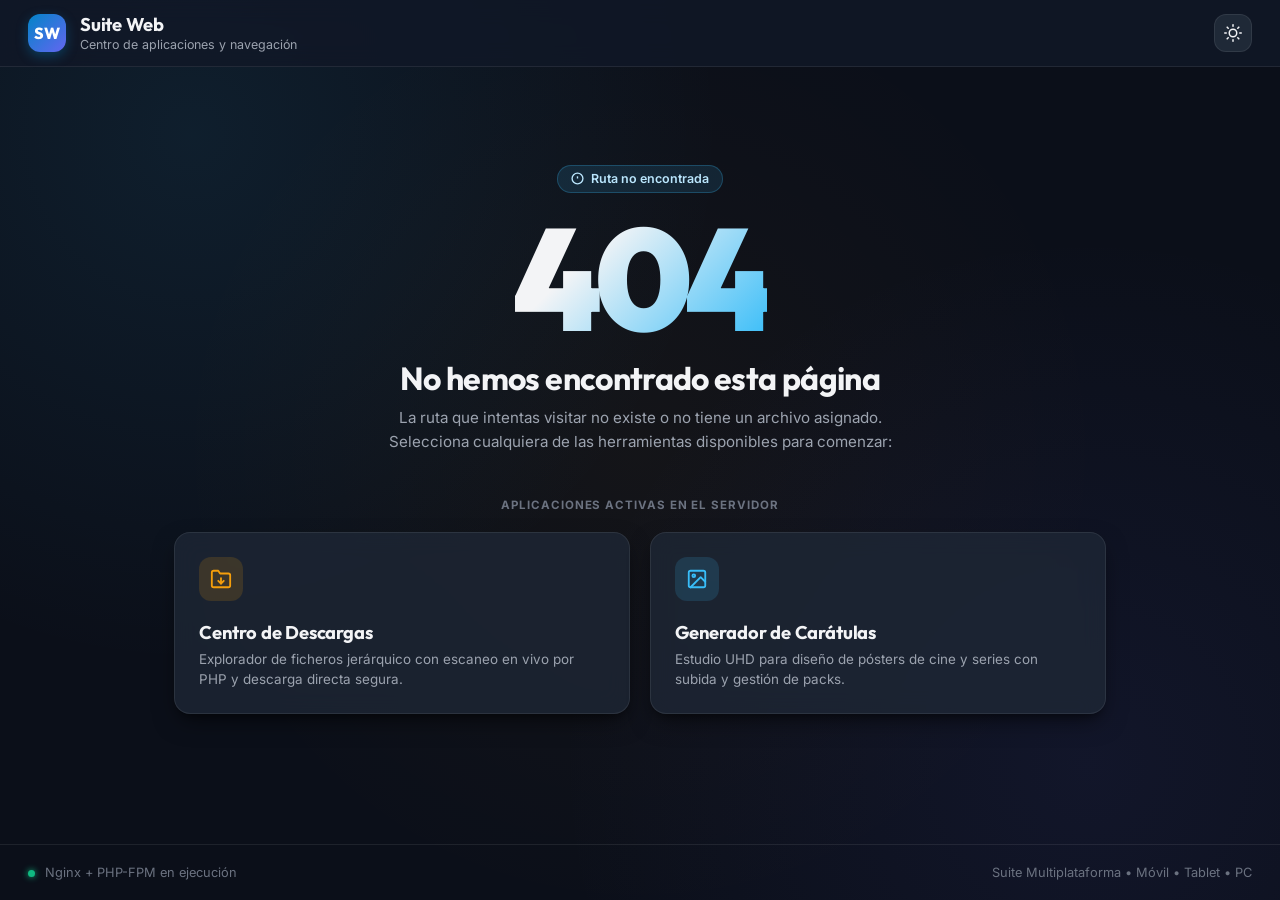
<file: suite-web/www/index.html>
<!DOCTYPE html>
<html lang="es" data-theme="dark">
<head>
  <meta charset="UTF-8">
  <meta name="viewport" content="width=device-width, initial-scale=1.0">
  <title>404 - Página no encontrada | Suite Web</title>
  <meta name="description" content="Página no encontrada. Accede al Centro de Descargas o Generador de Carátulas.">
  <link rel="preconnect" href="https://fonts.googleapis.com">
  <link rel="preconnect" href="https://fonts.gstatic.com" crossorigin>
  <link href="https://fonts.googleapis.com/css2?family=Inter:wght@400;500;600;700&family=Outfit:wght@500;600;700;800;900&display=swap" rel="stylesheet">
  <script>
    (function () {
      const t = localStorage.getItem('suite_theme') || 'dark';
      document.documentElement.setAttribute('data-theme', t);
    })();
  </script>
  <style>
    :root, [data-theme="dark"] {
      --bg-main: #0b0f19;
      --bg-surface: #111827;
      --bg-surface-elevated: #1f2937;
      --bg-surface-card: rgba(31, 41, 55, 0.75);
      --border-color: rgba(255, 255, 255, 0.08);
      --border-focus: #38bdf8;
      --primary: #38bdf8;
      --primary-hover: #0284c7;
      --primary-glow: rgba(56, 189, 248, 0.25);
      --text-main: #f3f4f6;
      --text-muted: #9ca3af;
      --text-dim: #6b7280;
      --radius-sm: 8px;
      --radius-md: 12px;
      --radius-lg: 16px;
      --radius-full: 9999px;
      --shadow-card: 0 10px 25px -5px rgba(0, 0, 0, 0.5), 0 8px 10px -6px rgba(0, 0, 0, 0.4);
      --transition: all 0.2s cubic-bezier(0.4, 0, 0.2, 1);
      --header-bg: rgba(17, 24, 39, 0.85);
      --badge-bg: rgba(56, 189, 248, 0.12);
      --badge-border: rgba(56, 189, 248, 0.25);
      --badge-text: #bae6fd;
      --ambient-gradient: 
        radial-gradient(circle at 15% 15%, rgba(56, 189, 248, 0.09) 0%, transparent 40%),
        radial-gradient(circle at 85% 85%, rgba(99, 102, 241, 0.08) 0%, transparent 40%),
        radial-gradient(circle at 50% 50%, rgba(245, 158, 11, 0.04) 0%, transparent 60%);
    }

    [data-theme="light"] {
      --bg-main: #fafaf9;
      --bg-surface: #ffffff;
      --bg-surface-elevated: #f5f5f4;
      --bg-surface-card: #ffffff;
      --border-color: rgba(0, 0, 0, 0.08);
      --border-focus: #0284c7;
      --primary: #0284c7;
      --primary-hover: #0369a1;
      --primary-glow: rgba(2, 132, 199, 0.2);
      --text-main: #0f172a;
      --text-muted: #475569;
      --text-dim: #94a3b8;
      --shadow-card: 0 10px 25px -5px rgba(0, 0, 0, 0.06), 0 8px 10px -6px rgba(0, 0, 0, 0.04);
      --header-bg: rgba(255, 255, 255, 0.85);
      --badge-bg: #e0f2fe;
      --badge-border: #bae6fd;
      --badge-text: #0369a1;
      --ambient-gradient: 
        radial-gradient(circle at 15% 15%, rgba(2, 132, 199, 0.05) 0%, transparent 40%),
        radial-gradient(circle at 85% 85%, rgba(99, 102, 241, 0.04) 0%, transparent 40%);
    }

    * { box-sizing: border-box; margin: 0; padding: 0; }

    body {
      background-color: var(--bg-main);
      background-image: var(--ambient-gradient);
      color: var(--text-main);
      font-family: 'Inter', -apple-system, BlinkMacSystemFont, 'Segoe UI', Roboto, sans-serif;
      min-height: 100vh;
      display: flex;
      flex-direction: column;
      transition: background-color 0.3s ease, color 0.3s ease;
    }

    /* Header Compartido idéntico a las apps */
    .app-header {
      background: var(--header-bg);
      backdrop-filter: blur(12px);
      -webkit-backdrop-filter: blur(12px);
      border-bottom: 1px solid var(--border-color);
      padding: 0.875rem 1.75rem;
      display: flex;
      align-items: center;
      justify-content: space-between;
      position: sticky;
      top: 0;
      z-index: 50;
    }

    .brand {
      display: flex;
      align-items: center;
      gap: 0.875rem;
    }

    .brand-icon {
      width: 38px;
      height: 38px;
      border-radius: var(--radius-md);
      background: linear-gradient(135deg, #0284c7, #6366f1);
      display: flex;
      align-items: center;
      justify-content: center;
      color: #ffffff;
      font-family: 'Outfit', sans-serif;
      font-weight: 800;
      font-size: 1rem;
      box-shadow: 0 4px 12px rgba(2, 132, 199, 0.35);
    }

    .brand-info h1 {
      font-family: 'Outfit', sans-serif;
      font-size: 1.15rem;
      font-weight: 700;
      letter-spacing: -0.01em;
      line-height: 1.2;
    }

    .brand-info p {
      font-size: 0.78rem;
      color: var(--text-muted);
    }

    .header-badges {
      display: flex;
      align-items: center;
      gap: 0.75rem;
    }

    .btn-theme-toggle {
      background: var(--bg-surface-elevated);
      border: 1px solid var(--border-color);
      color: var(--text-main);
      width: 38px;
      height: 38px;
      border-radius: var(--radius-md);
      display: flex;
      align-items: center;
      justify-content: center;
      cursor: pointer;
      transition: var(--transition);
    }

    .btn-theme-toggle:hover {
      border-color: var(--primary);
      transform: translateY(-1px);
    }

    /* Contenedor Central */
    .error-container {
      flex: 1;
      display: flex;
      flex-direction: column;
      align-items: center;
      justify-content: center;
      padding: 3rem 1.5rem;
      max-width: 980px;
      margin: 0 auto;
      width: 100%;
      text-align: center;
    }

    .badge-chip {
      display: inline-flex;
      align-items: center;
      gap: 0.4rem;
      background: var(--badge-bg);
      border: 1px solid var(--badge-border);
      color: var(--badge-text);
      font-size: 0.78rem;
      font-weight: 600;
      padding: 0.35rem 0.85rem;
      border-radius: var(--radius-full);
      margin-bottom: 1.25rem;
    }

    .error-number {
      font-family: 'Outfit', sans-serif;
      font-size: clamp(5.5rem, 14vw, 9rem);
      font-weight: 900;
      line-height: 0.9;
      letter-spacing: -0.05em;
      margin-bottom: 1rem;
      background: linear-gradient(135deg, var(--text-main) 30%, var(--primary) 100%);
      -webkit-background-clip: text;
      -webkit-text-fill-color: transparent;
      user-select: none;
    }

    .error-title {
      font-family: 'Outfit', sans-serif;
      font-size: clamp(1.4rem, 3.5vw, 2rem);
      font-weight: 700;
      margin-bottom: 0.5rem;
      letter-spacing: -0.02em;
    }

    .error-subtitle {
      font-size: 0.95rem;
      color: var(--text-muted);
      max-width: 540px;
      margin: 0 auto 2.75rem auto;
      line-height: 1.55;
    }

    /* Grilla de Aplicaciones idéntica al ecosistema */
    .apps-section-title {
      font-size: 0.72rem;
      font-weight: 700;
      text-transform: uppercase;
      letter-spacing: 0.08em;
      color: var(--text-dim);
      margin-bottom: 1.25rem;
    }

    .apps-grid {
      display: grid;
      grid-template-columns: repeat(auto-fit, minmax(280px, 1fr));
      gap: 1.25rem;
      width: 100%;
      margin-bottom: 2rem;
    }

    .app-card {
      background: var(--bg-surface-card);
      backdrop-filter: blur(12px);
      -webkit-backdrop-filter: blur(12px);
      border: 1px solid var(--border-color);
      border-radius: var(--radius-lg);
      padding: 1.5rem;
      text-decoration: none;
      color: inherit;
      display: flex;
      flex-direction: column;
      align-items: flex-start;
      box-shadow: var(--shadow-card);
      transition: var(--transition);
      position: relative;
      overflow: hidden;
      text-align: left;
    }

    .app-card::before {
      content: '';
      position: absolute;
      top: 0; left: 0; right: 0; height: 3px;
      background: transparent;
      transition: background 0.2s ease;
    }

    .app-card:hover {
      transform: translateY(-4px);
      border-color: var(--accent);
      background: var(--bg-surface-elevated);
      box-shadow: 0 14px 28px -6px rgba(0, 0, 0, 0.4);
    }

    .app-card:hover::before {
      background: var(--accent);
    }

    .app-card-icon {
      width: 44px;
      height: 44px;
      border-radius: var(--radius-md);
      display: flex;
      align-items: center;
      justify-content: center;
      background: var(--icon-bg);
      color: var(--accent);
      margin-bottom: 1.25rem;
    }

    .app-card-header {
      display: flex;
      align-items: center;
      justify-content: space-between;
      width: 100%;
      margin-bottom: 0.35rem;
    }

    .app-card-title {
      font-family: 'Outfit', sans-serif;
      font-size: 1.15rem;
      font-weight: 700;
      letter-spacing: -0.01em;
    }

    .app-card-arrow {
      color: var(--accent);
      opacity: 0;
      transform: translateX(-4px);
      transition: var(--transition);
    }

    .app-card:hover .app-card-arrow {
      opacity: 1;
      transform: translateX(0);
    }

    .app-card-desc {
      font-size: 0.84rem;
      color: var(--text-muted);
      line-height: 1.5;
    }

    /* Footer */
    .app-footer {
      padding: 1.25rem 1.75rem;
      border-top: 1px solid var(--border-color);
      display: flex;
      align-items: center;
      justify-content: space-between;
      font-size: 0.8rem;
      color: var(--text-dim);
    }

    .status-dot {
      display: inline-block;
      width: 7px;
      height: 7px;
      border-radius: 50%;
      background: #10b981;
      margin-right: 6px;
      box-shadow: 0 0 6px #10b981;
    }

    @media (max-width: 640px) {
      .app-header { padding: 0.75rem 1rem; }
      .error-container { padding: 2rem 1rem; }
      .app-footer { flex-direction: column; gap: 0.75rem; text-align: center; }
    }
  </style>
</head>
<body>
  <!-- Encabezado Estándar Compartido con las Apps -->
  <header class="app-header">
    <div class="brand">
      <div class="brand-icon">SW</div>
      <div class="brand-info">
        <h1>Suite Web</h1>
        <p>Centro de aplicaciones y navegación</p>
      </div>
    </div>
    <div class="header-badges">
      <button id="themeToggle" class="btn-theme-toggle" title="Cambiar tema (Claro / Oscuro)" aria-label="Cambiar tema" type="button">
        <svg class="icon-sun" width="18" height="18" viewBox="0 0 24 24" fill="none" stroke="currentColor" stroke-width="2" stroke-linecap="round" stroke-linejoin="round">
          <circle cx="12" cy="12" r="5"></circle>
          <line x1="12" y1="1" x2="12" y2="3"></line>
          <line x1="12" y1="21" x2="12" y2="23"></line>
          <line x1="4.22" y1="4.22" x2="5.64" y2="5.64"></line>
          <line x1="18.36" y1="18.36" x2="19.78" y2="19.78"></line>
          <line x1="1" y1="12" x2="3" y2="12"></line>
          <line x1="21" y1="12" x2="23" y2="12"></line>
          <line x1="4.22" y1="19.78" x2="5.64" y2="18.36"></line>
          <line x1="18.36" y1="5.64" x2="19.78" y2="4.22"></line>
        </svg>
        <svg class="icon-moon" width="18" height="18" viewBox="0 0 24 24" fill="none" stroke="currentColor" stroke-width="2" stroke-linecap="round" stroke-linejoin="round" style="display:none;">
          <path d="M21 12.79A9 9 0 1 1 11.21 3 7 7 0 0 0 21 12.79z"></path>
        </svg>
      </button>
    </div>
  </header>

  <!-- Contenedor Principal de Error 404 / Selector -->
  <main class="error-container">
    <div class="badge-chip" id="errChip">
      <svg width="13" height="13" viewBox="0 0 24 24" fill="none" stroke="currentColor" stroke-width="2.5"><circle cx="12" cy="12" r="10"></circle><line x1="12" y1="8" x2="12" y2="12"></line><line x1="12" y1="16" x2="12.01" y2="16"></line></svg>
      <span>Ruta no encontrada</span>
    </div>

    <div class="error-number" id="errNumber">404</div>
    <h2 class="error-title" id="errTitle">No hemos encontrado esta página</h2>
    <p class="error-subtitle" id="errSubtitle">La ruta que intentas visitar no existe o no tiene un archivo asignado. Selecciona cualquiera de las herramientas disponibles para comenzar:</p>

    <div class="apps-section-title">Aplicaciones activas en el servidor</div>

    <div class="apps-grid">
      <!-- Centro de Descargas -->
      <a href="/descargas/" class="app-card" style="--accent: #f59e0b; --icon-bg: rgba(245, 158, 11, 0.15);">
        <div class="app-card-icon">
          <svg width="22" height="22" viewBox="0 0 24 24" fill="none" stroke="currentColor" stroke-width="2" stroke-linecap="round" stroke-linejoin="round">
            <path d="M22 19a2 2 0 0 1-2 2H4a2 2 0 0 1-2-2V5a2 2 0 0 1 2-2h5l2 3h9a2 2 0 0 1 2 2z"></path>
            <polyline points="12 11 12 17 9 14"></polyline>
            <polyline points="15 14 12 17"></polyline>
          </svg>
        </div>
        <div class="app-card-header">
          <span class="app-card-title">Centro de Descargas</span>
          <svg class="app-card-arrow" width="16" height="16" viewBox="0 0 24 24" fill="none" stroke="currentColor" stroke-width="2.5"><path d="M5 12h14M12 5l7 7-7 7"/></svg>
        </div>
        <p class="app-card-desc">Explorador de ficheros jerárquico con escaneo en vivo por PHP y descarga directa segura.</p>
      </a>

      <!-- Generador de Carátulas -->
      <a href="/generarPoster/" class="app-card" style="--accent: #38bdf8; --icon-bg: rgba(56, 189, 248, 0.15);">
        <div class="app-card-icon">
          <svg width="22" height="22" viewBox="0 0 24 24" fill="none" stroke="currentColor" stroke-width="2" stroke-linecap="round" stroke-linejoin="round">
            <rect x="3" y="3" width="18" height="18" rx="2"></rect>
            <circle cx="8.5" cy="8.5" r="1.5"></circle>
            <polyline points="21 15 16 10 5 21"></polyline>
          </svg>
        </div>
        <div class="app-card-header">
          <span class="app-card-title">Generador de Carátulas</span>
          <svg class="app-card-arrow" width="16" height="16" viewBox="0 0 24 24" fill="none" stroke="currentColor" stroke-width="2.5"><path d="M5 12h14M12 5l7 7-7 7"/></svg>
        </div>
        <p class="app-card-desc">Estudio UHD para diseño de pósters de cine y series con subida y gestión de packs.</p>
      </a>
    </div>
  </main>

  <!-- Pie de página -->
  <footer class="app-footer">
    <div>
      <span class="status-dot"></span>
      <span>Nginx + PHP-FPM en ejecución</span>
    </div>
    <div>
      <span>Suite Multiplataforma &bull; Móvil &bull; Tablet &bull; PC</span>
    </div>
  </footer>

  <script>
    // Gestión del tema idéntica a las aplicaciones
    const themeToggleBtn = document.getElementById('themeToggle');
    const iconSun = themeToggleBtn.querySelector('.icon-sun');
    const iconMoon = themeToggleBtn.querySelector('.icon-moon');

    function updateThemeUI(theme) {
      if (theme === 'light') {
        iconSun.style.display = 'none';
        iconMoon.style.display = 'block';
      } else {
        iconSun.style.display = 'block';
        iconMoon.style.display = 'none';
      }
    }

    const currentTheme = document.documentElement.getAttribute('data-theme') || 'dark';
    updateThemeUI(currentTheme);

    themeToggleBtn.addEventListener('click', () => {
      const isDark = document.documentElement.getAttribute('data-theme') === 'dark';
      const newTheme = isDark ? 'light' : 'dark';
      document.documentElement.setAttribute('data-theme', newTheme);
      localStorage.setItem('suite_theme', newTheme);
      updateThemeUI(newTheme);
    });
  </script>
  <script>
    // Esta página es a la vez el portal (raíz) y la página de error 404 de nginx
    (function () {
      var p = location.pathname;
      if (p !== '/' && p !== '/index.html') return;
      document.title = 'Suite Web | Aplicaciones';
      ['errChip', 'errNumber'].forEach(function (id) {
        var el = document.getElementById(id);
        if (el) el.style.display = "none";
      });
      document.getElementById('errTitle').textContent = '¿Qué quieres hacer?';
      document.getElementById('errSubtitle').textContent = 'Herramientas web alojadas en este servidor.';
    })();
  </script>
</body>
</html>
</file>
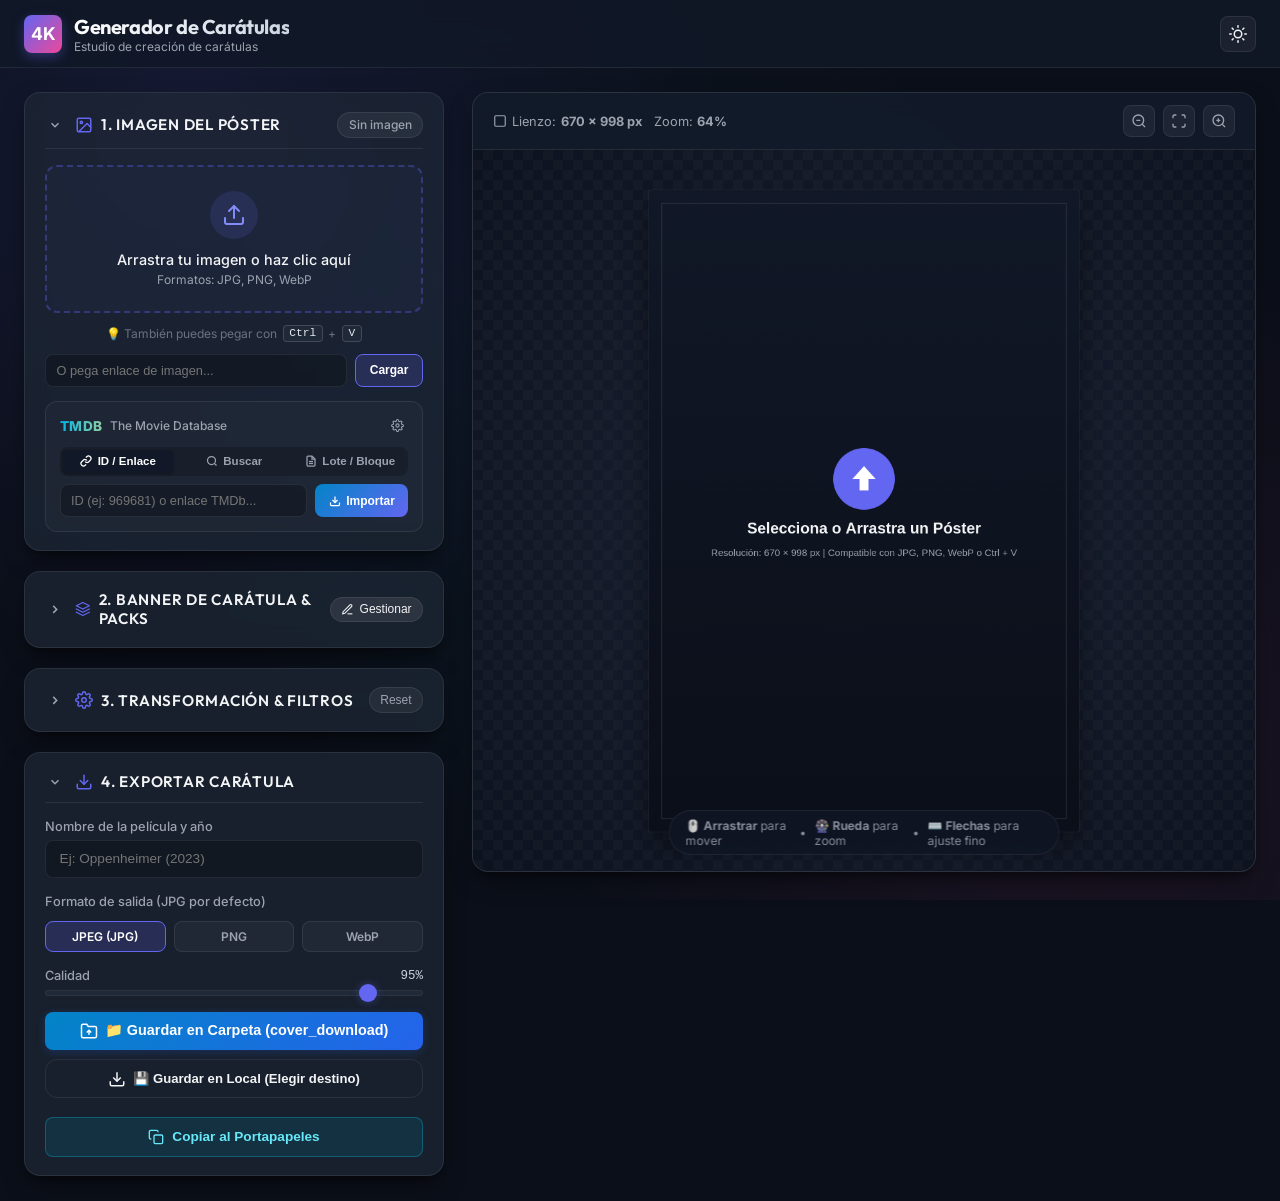
<file: suite-web/www/generarPoster/index.html>
<!doctype html>
<html lang="es">

<head>
    <meta charset="utf-8">
    <meta name="viewport" content="width=device-width, initial-scale=1, shrink-to-fit=no">
    <meta name="description" content="Generador profesional de carátulas y pósters para colecciones de cine y series.">
    <title>Generador de Carátulas</title>

    <link rel="stylesheet" href="estilo.css?v=5">
    <script>
        (function () {
            const t = localStorage.getItem('suite_theme') || 'dark';
            document.documentElement.setAttribute('data-theme', t);
        })();
    </script>
</head>

<body>
    <!-- Drag overlay para toda la ventana -->
    <div id="windowDragOverlay" class="window-drag-overlay">
        <div class="drag-modal">
            <svg width="64" height="64" viewBox="0 0 24 24" fill="none" stroke="currentColor" stroke-width="2"
                stroke-linecap="round" stroke-linejoin="round">
                <path d="M21 15v4a2 2 0 0 1-2 2H5a2 2 0 0 1-2-2v-4"></path>
                <polyline points="17 8 12 3 7 8"></polyline>
                <line x1="12" y1="3" x2="12" y2="15"></line>
            </svg>
            <h2>Suelta tu póster aquí</h2>
            <p>Se cargará instantáneamente en el lienzo</p>
        </div>
    </div>

    <!-- Encabezado Principal -->
    <header class="app-header">
        <div class="brand">
            <div class="brand-icon">4K</div>
            <div class="brand-info">
                <h1>Generador de Carátulas</h1>
                <p>Estudio de creación de carátulas</p>
            </div>
        </div>
        <div class="header-badges">
            <button id="themeToggle" class="btn-theme-toggle" title="Cambiar tema (Claro / Oscuro)"
                aria-label="Cambiar tema" type="button">
                <svg class="icon-sun" width="18" height="18" viewBox="0 0 24 24" fill="none" stroke="currentColor"
                    stroke-width="2" stroke-linecap="round" stroke-linejoin="round">
                    <circle cx="12" cy="12" r="5"></circle>
                    <line x1="12" y1="1" x2="12" y2="3"></line>
                    <line x1="12" y1="21" x2="12" y2="23"></line>
                    <line x1="4.22" y1="4.22" x2="5.64" y2="5.64"></line>
                    <line x1="18.36" y1="18.36" x2="19.78" y2="19.78"></line>
                    <line x1="1" y1="12" x2="3" y2="12"></line>
                    <line x1="21" y1="12" x2="23" y2="12"></line>
                    <line x1="4.22" y1="19.78" x2="5.64" y2="18.36"></line>
                    <line x1="18.36" y1="5.64" x2="19.78" y2="4.22"></line>
                </svg>
                <svg class="icon-moon" width="18" height="18" viewBox="0 0 24 24" fill="none" stroke="currentColor"
                    stroke-width="2" stroke-linecap="round" stroke-linejoin="round" style="display:none;">
                    <path d="M21 12.79A9 9 0 1 1 11.21 3 7 7 0 0 0 21 12.79z"></path>
                </svg>
            </button>
        </div>
    </header>

    <!-- Contenedor Principal de la Aplicación -->
    <main class="app-container">
        <!-- Barra Lateral de Controles -->
        <aside class="sidebar">
            <!-- Panel 1: Imagen de Fondo -->
            <section class="panel" id="panelBackground">
                <div class="panel-header" data-panel="panelBackground">
                    <div class="panel-header-left">
                        <button type="button" class="panel-toggle-btn" aria-label="Plegar o desplegar">
                            <svg width="14" height="14" viewBox="0 0 24 24" fill="none" stroke="currentColor"
                                stroke-width="2.5">
                                <polyline points="6 9 12 15 18 9"></polyline>
                            </svg>
                        </button>
                        <span class="panel-title">
                            <svg width="18" height="18" viewBox="0 0 24 24" fill="none" stroke="currentColor"
                                stroke-width="2" stroke-linecap="round" stroke-linejoin="round">
                                <rect x="3" y="3" width="18" height="18" rx="2"></rect>
                                <circle cx="8.5" cy="8.5" r="1.5"></circle>
                                <polyline points="21 15 16 10 5 21"></polyline>
                            </svg>
                            1. Imagen del Póster
                        </span>
                    </div>
                    <span id="imageStatusBadge" class="badge">Sin imagen</span>
                </div>
                <div class="panel-body">


                    <div class="dropzone" id="dropzone">
                        <input type="file" id="background-file" class="dropzone-input" accept="image/*">
                        <div class="dropzone-icon">
                            <svg width="24" height="24" viewBox="0 0 24 24" fill="none" stroke="currentColor"
                                stroke-width="2" stroke-linecap="round" stroke-linejoin="round">
                                <path d="M21 15v4a2 2 0 0 1-2 2H5a2 2 0 0 1-2-2v-4"></path>
                                <polyline points="17 8 12 3 7 8"></polyline>
                                <line x1="12" y1="3" x2="12" y2="15"></line>
                            </svg>
                        </div>
                        <div class="dropzone-text">Arrastra tu imagen o haz clic aquí</div>
                        <div class="dropzone-subtext">Formatos: JPG, PNG, WebP</div>
                    </div>

                    <div class="paste-hint">
                        <span>💡 También puedes pegar con</span>
                        <span class="kbd">Ctrl</span> + <span class="kbd">V</span>
                    </div>

                    <div class="url-input-row">
                        <input type="url" id="posterUrlInput" class="input-field"
                            placeholder="O pega enlace de imagen..."
                            style="font-size: 0.8rem; padding: 0.5rem 0.65rem;">
                        <button type="button" id="btnLoadUrl" class="btn-sm-action">Cargar</button>
                    </div>

                    <!-- Bloque The Movie Database (TMDb) -->
                    <div class="tmdb-card-container">
                        <div class="tmdb-card-header">
                            <div class="tmdb-badge-brand">
                                <span class="tmdb-logo-text">TMDB</span>
                                <span class="tmdb-brand-label">The Movie Database</span>
                            </div>
                            <button type="button" class="btn-icon-ghost" id="btnTmdbToggleConfig"
                                title="Configurar TMDb API Key (opcional)">
                                <svg width="13" height="13" viewBox="0 0 24 24" fill="none" stroke="currentColor"
                                    stroke-width="2">
                                    <circle cx="12" cy="12" r="3"></circle>
                                    <path
                                        d="M19.4 15a1.65 1.65 0 0 0 .33 1.82l.06.06a2 2 0 0 1 0 2.83 2 2 0 0 1-2.83 0l-.06-.06a1.65 1.65 0 0 0-1.82-.33 1.65 1.65 0 0 0-1 1.51V21a2 2 0 0 1-2 2 2 2 0 0 1-2-2v-.09A1.65 1.65 0 0 0 9 19.4a1.65 1.65 0 0 0-1.82.33l-.06.06a2 2 0 0 1-2.83 0 2 2 0 0 1 0-2.83l.06-.06a1.65 1.65 0 0 0 .33-1.82 1.65 1.65 0 0 0-1.51-1H3a2 2 0 0 1-2-2 2 2 0 0 1 2-2h.09A1.65 1.65 0 0 0 4.6 9a1.65 1.65 0 0 0-.33-1.82l-.06-.06a2 2 0 0 1 0-2.83 2 2 0 0 1 2.83 0l.06.06a1.65 1.65 0 0 0 1.82.33H9a1.65 1.65 0 0 0 1-1.51V3a2 2 0 0 1 2-2 2 2 0 0 1 2 2v.09a1.65 1.65 0 0 0 1 1.51 1.65 1.65 0 0 0 1.82-.33l.06-.06a2 2 0 0 1 2.83 0 2 2 0 0 1 0 2.83l-.06.06a1.65 1.65 0 0 0-.33 1.82V9a1.65 1.65 0 0 0 1.51 1H21a2 2 0 0 1 2 2 2 2 0 0 1-2 2h-.09a1.65 1.65 0 0 0-1.51 1z">
                                    </path>
                                </svg>
                            </button>
                        </div>

                        <!-- Configuración de TMDb (API Key, Margen y Mantenimiento de Caché) -->
                        <!-- Configuración de TMDb (API Key, Margen y Mantenimiento de Caché) -->
                        <div id="tmdbConfigSection" class="tmdb-config-section" style="display: none;">
                            <!-- 1. API Key v3 -->
                            <div class="tmdb-config-card">
                                <label class="control-label tmdb-config-label">
                                    <svg width="12" height="12" viewBox="0 0 24 24" fill="none" stroke="currentColor"
                                        stroke-width="2">
                                        <path
                                            d="M21 2l-2 2m-1.5 1.5L16 7l-1.5-1.5L13 7l-2-2 1.5-1.5L11 2 9 4l-7 7a5 5 0 0 0 7 7l7-7 2 2 1.5-1.5L21 11l-1.5-1.5L21 8l-2-2z">
                                        </path>
                                    </svg>
                                    API Key v3 de TMDb
                                </label>
                                <div class="url-input-row" style="margin-top: 0.35rem;">
                                    <input type="password" id="tmdbApiKeyInput" class="input-field"
                                        placeholder="Pega tu API Key..."
                                        style="font-size: 0.75rem; padding: 0.45rem 0.6rem; flex: 1;">
                                    <button type="button" id="btnSaveTmdbKey" class="btn-sm-action">Guardar</button>
                                </div>
                            </div>

                            <!-- 2. Filtro de Margen Configurable -->
                            <div class="tmdb-config-card">
                                <div class="tmdb-config-card-header">
                                    <label class="control-label tmdb-config-label" style="margin: 0;">
                                        🛡️ Filtro de Margen en Carátulas
                                    </label>
                                </div>

                                <!-- Slider 1: Tolerancia de Contraste -->
                                <div class="tmdb-slider-group" style="margin-top: 0.5rem;">
                                    <div class="tmdb-slider-header">
                                        <span class="tmdb-slider-title">Sensibilidad / Tolerancia:</span>
                                        <strong id="marginThresholdVal" class="tmdb-slider-badge">18</strong>
                                    </div>
                                    <input type="range" id="tmdbMarginThresholdInput" min="5" max="35" step="1"
                                        value="18" class="tmdb-range-slider"
                                        title="Umbral de tolerancia: menor = más estricto, mayor = más permisivo">
                                    <div class="tmdb-slider-hints">
                                        <span>Más estricto (5)</span>
                                        <span>Equilibrado (18)</span>
                                        <span>Más permisivo (35)</span>
                                    </div>
                                </div>

                                <!-- Slider 2: Franja de Detección -->
                                <div class="tmdb-slider-group" style="margin-top: 0.65rem;">
                                    <div class="tmdb-slider-header">
                                        <span class="tmdb-slider-title">Franja Analizada (Borde sup. e inf.):</span>
                                        <strong id="marginPercentVal" class="tmdb-slider-badge">14%</strong>
                                    </div>
                                    <input type="range" id="tmdbMarginPercentInput" min="8" max="25" step="1" value="14"
                                        class="tmdb-range-slider" title="Porcentaje de altura analizada arriba y abajo">
                                    <div class="tmdb-slider-hints">
                                        <span>Fina (8%)</span>
                                        <span>Recomendada (14%)</span>
                                        <span>Amplia (25%)</span>
                                    </div>
                                </div>

                                <!-- Botón Guardar Filtro debajo de los sliders -->
                                <button type="button" id="btnSaveMarginConfig"
                                    class="btn-sm-action tmdb-btn-save-sm"
                                    title="Guardar tolerancia y franja en config.json">
                                    💾 Guardar Filtro
                                </button>
                            </div>

                            <!-- 3. Control y Limpieza de Caché Local de TMDb -->
                            <div class="tmdb-config-card tmdb-cache-card">
                                <div class="tmdb-cache-info">
                                    <svg width="14" height="14" viewBox="0 0 24 24" fill="none" stroke="currentColor"
                                        stroke-width="2">
                                        <ellipse cx="12" cy="5" rx="9" ry="3"></ellipse>
                                        <path d="M21 12c0 1.66-4 3-9 3s-9-1.34-9-3"></path>
                                        <path d="M3 5v14c0 1.66 4 3 9 3s9-1.34 9-3V5"></path>
                                    </svg>
                                    <span>Caché en disco:</span>
                                    <strong id="tmdbCacheStats">0 archivos (0 B)</strong>
                                </div>
                                <button type="button" id="btnClearTmdbCache" class="btn-sm-action btn-clear-cache"
                                    title="Vaciar archivos temporales de TMDb en cache/">
                                    <svg width="12" height="12" viewBox="0 0 24 24" fill="none" stroke="currentColor"
                                        stroke-width="2">
                                        <polyline points="3 6 5 6 21 6"></polyline>
                                        <path
                                            d="M19 6v14a2 2 0 0 1-2 2H7a2 2 0 0 1-2-2V6m3 0V4a2 2 0 0 1 2-2h4a2 2 0 0 1 2 2v2">
                                        </path>
                                    </svg>
                                    <span>Limpiar Caché</span>
                                </button>
                            </div>
                        </div>

                        <!-- Pestañas de modo -->
                        <div class="tmdb-mode-tabs">
                            <button type="button" class="tmdb-mode-tab active" id="tabTmdbDirect">
                                <svg width="12" height="12" viewBox="0 0 24 24" fill="none" stroke="currentColor"
                                    stroke-width="2.5">
                                    <path d="M10 13a5 5 0 0 0 7.54.54l3-3a5 5 0 0 0-7.07-7.07l-1.72 1.71"></path>
                                    <path d="M14 11a5 5 0 0 0-7.54-.54l-3 3a5 5 0 0 0 7.07 7.07l1.71-1.71"></path>
                                </svg>
                                ID / Enlace
                            </button>
                            <button type="button" class="tmdb-mode-tab" id="tabTmdbSearch">
                                <svg width="12" height="12" viewBox="0 0 24 24" fill="none" stroke="currentColor"
                                    stroke-width="2.5">
                                    <circle cx="11" cy="11" r="8"></circle>
                                    <line x1="21" y1="21" x2="16.65" y2="16.65"></line>
                                </svg>
                                Buscar
                            </button>
                            <button type="button" class="tmdb-mode-tab" id="tabTmdbBatch" title="Importar varios IDs de TMDb en bloque">
                                <svg width="12" height="12" viewBox="0 0 24 24" fill="none" stroke="currentColor"
                                    stroke-width="2.5">
                                    <path d="M14 2H6a2 2 0 0 0-2 2v16a2 2 0 0 0 2 2h12a2 2 0 0 0 2-2V8z"></path>
                                    <polyline points="14 2 14 8 20 8"></polyline>
                                    <line x1="16" y1="13" x2="8" y2="13"></line>
                                    <line x1="16" y1="17" x2="8" y2="17"></line>
                                </svg>
                                Lote / Bloque
                            </button>
                        </div>

                        <!-- Vista 1: ID o Enlace directo -->
                        <div id="tmdbDirectView" class="tmdb-view">
                            <div class="url-input-row" style="margin-top: 0.35rem;">
                                <input type="text" id="tmdbInput" class="input-field"
                                    placeholder="ID (ej: 969681) o enlace TMDb..."
                                    style="font-size: 0.8rem; padding: 0.5rem 0.65rem; flex: 1;">
                                <button type="button" id="btnFetchTmdb" class="btn-sm-action tmdb-btn-glow"
                                    style="display: flex; align-items: center; gap: 0.35rem;">
                                    <svg width="12" height="12" viewBox="0 0 24 24" fill="none" stroke="currentColor"
                                        stroke-width="2.5">
                                        <path d="M21 15v4a2 2 0 0 1-2 2H5a2 2 0 0 1-2-2v-4"></path>
                                        <polyline points="7 10 12 15 17 10"></polyline>
                                        <line x1="12" y1="15" x2="12" y2="3"></line>
                                    </svg>
                                    <span>Importar</span>
                                </button>
                            </div>
                        </div>

                        <!-- Vista 2: Búsqueda por título -->
                        <div id="tmdbSearchView" class="tmdb-view" style="display: none;">
                            <div class="url-input-row" style="margin-top: 0.35rem;">
                                <input type="text" id="tmdbSearchInput" class="input-field"
                                    placeholder="Buscar película o serie..."
                                    style="font-size: 0.8rem; padding: 0.5rem 0.65rem; flex: 1;">
                                <button type="button" id="btnSearchTmdb"
                                    class="btn-sm-action tmdb-btn-glow">Buscar</button>
                            </div>
                            <div id="tmdbSearchResults" class="tmdb-search-dropdown" style="display: none;"></div>
                        </div>

                        <!-- Vista 3: Lote de IDs o Enlaces -->
                        <div id="tmdbBatchView" class="tmdb-view" style="display: none;">
                            <div style="margin-top: 0.35rem;">
                                <textarea id="tmdbBatchInput" class="input-field" rows="3"
                                    placeholder="Pega varios IDs o enlaces de TMDb (uno por línea o separados por comas):&#10;969681&#10;157336&#10;550"
                                    style="font-size: 0.76rem; font-family: monospace; width: 100%; min-height: 70px; resize: vertical; padding: 0.45rem; line-height: 1.35;"></textarea>
                                <div style="display: flex; gap: 0.4rem; margin-top: 0.4rem;">
                                    <button type="button" id="btnStartBatch" class="btn-sm-action tmdb-btn-glow" style="flex: 1; justify-content: center; padding: 0.42rem 0.6rem;">
                                        🚀 Iniciar Lote (<span id="batchCountBadge">0</span>)
                                    </button>
                                    <button type="button" id="btnClearBatchInput" class="btn-sm-action" style="padding: 0.42rem 0.55rem; background: rgba(255,255,255,0.06);">
                                        Limpiar
                                    </button>
                                </div>
                            </div>
                        </div>

                        <!-- Barra de control del lote activo -->
                        <div id="tmdbBatchNavigator" class="tmdb-batch-nav" style="display: none;">
                            <div class="batch-nav-top">
                                <div class="batch-badge">
                                    <span class="batch-dot"></span>
                                    Lote: <strong id="batchCurrentIndex">1</strong> / <strong id="batchTotalCount">0</strong>
                                </div>
                                <button type="button" id="btnCloseBatch" class="btn-icon-ghost" title="Salir del modo lote" style="padding: 0.15rem 0.45rem; font-size: 0.75rem; color: var(--text-muted);">✕ Salir</button>
                            </div>
                            <div class="batch-current-title" id="batchCurrentTitle">Cargando contenido...</div>
                            <div class="batch-nav-buttons">
                                <button type="button" id="btnBatchPrev" class="btn-sm-action" style="flex: 1; justify-content: center; font-size: 0.72rem; padding: 0.35rem 0.5rem;">
                                    ◀ Anterior
                                </button>
                                <button type="button" id="btnBatchNext" class="btn-sm-action" style="flex: 1; justify-content: center; font-size: 0.72rem; padding: 0.35rem 0.5rem;">
                                    Siguiente ▶
                                </button>
                            </div>
                            <div class="batch-queue-dropdown" id="batchQueueList"></div>
                        </div>

                        <!-- Botón para reabrir modal con todas las carátulas encontradas -->
                        <button type="button" id="btnReopenTmdbModal" class="btn-sm-action"
                            style="display: none; margin-top: 0.65rem; width: 100%; justify-content: center; background: rgba(1, 180, 228, 0.15); border-color: rgba(1, 180, 228, 0.4); color: #01b4e4; padding: 0.5rem;">
                            🖼️ Ver opciones de carátula (<span id="reopenTmdbCount">0</span>)
                        </button>
                    </div>
                </div>
            </section>


            <!-- Panel 2: Selección de Carátula -->
            <section class="panel collapsed" id="panelCovers">
                <div class="panel-header" data-panel="panelCovers">
                    <div class="panel-header-left">
                        <button type="button" class="panel-toggle-btn" aria-label="Plegar o desplegar">
                            <svg width="14" height="14" viewBox="0 0 24 24" fill="none" stroke="currentColor"
                                stroke-width="2.5">
                                <polyline points="6 9 12 15 18 9"></polyline>
                            </svg>
                        </button>
                        <span class="panel-title">
                            <svg width="18" height="18" viewBox="0 0 24 24" fill="none" stroke="currentColor"
                                stroke-width="2" stroke-linecap="round" stroke-linejoin="round">
                                <polygon points="12 2 2 7 12 12 22 7 12 2"></polygon>
                                <polyline points="2 17 12 22 22 17"></polyline>
                                <polyline points="2 12 12 17 22 12"></polyline>
                            </svg>
                            2. Banner de Carátula & Packs
                        </span>
                    </div>
                    <button type="button" id="btnOpenCoverManager" class="badge btn-badge-action"
                        title="Gestionar carátulas y packs">
                        <svg width="13" height="13" viewBox="0 0 24 24" fill="none" stroke="currentColor"
                            stroke-width="2">
                            <path d="M12 20h9"></path>
                            <path d="M16.5 3.5a2.121 2.121 0 0 1 3 3L7 19l-4 1 1-4L16.5 3.5z"></path>
                        </svg>
                        Gestionar
                    </button>
                </div>
                <div class="panel-body">

                    <!-- Subsección: Packs de Descarga -->
                    <div class="panel-subgroup-header">
                        <span class="subgroup-title">
                            <svg width="14" height="14" viewBox="0 0 24 24" fill="none" stroke="currentColor"
                                stroke-width="2">
                                <path
                                    d="M21 16V8a2 2 0 0 0-1-1.73l-7-4a2 2 0 0 0-2 0l-7 4A2 2 0 0 0 3 8v8a2 2 0 0 0 1 1.73l7 4a2 2 0 0 0 2 0l7-4A2 2 0 0 0 21 16z">
                                </path>
                                <polyline points="3.27 6.96 12 12.01 20.73 6.96"></polyline>
                                <line x1="12" y1="22.08" x2="12" y2="12"></line>
                            </svg>
                            Packs de Descarga (1 Clic)
                        </span>
                        <span class="subgroup-badge">Multiversión</span>
                    </div>
                    <div class="cover-grid packs-grid" id="packsGrid"></div>

                    <!-- Subsección: Banners Individuales -->
                    <div class="panel-subgroup-header" style="margin-top: 1.15rem;">
                        <span class="subgroup-title">
                            <svg width="14" height="14" viewBox="0 0 24 24" fill="none" stroke="currentColor"
                                stroke-width="2">
                                <rect x="3" y="3" width="18" height="18" rx="2" ry="2"></rect>
                                <line x1="3" y1="9" x2="21" y2="9"></line>
                                <line x1="9" y1="21" x2="9" y2="9"></line>
                            </svg>
                            Banners Individuales
                        </span>
                        <span class="subgroup-badge">1 a 1</span>
                    </div>
                    <div class="cover-grid" id="coverGrid">
                        <div class="cover-card active" data-cover="ninguno">
                            <div class="cover-card-title">Ninguno</div>
                            <div class="cover-card-tag">Póster limpio</div>
                        </div>
                    </div>
                </div>
            </section>


            <!-- Panel 3: Ajustes de Escala y Posición -->
            <section class="panel collapsed" id="panelFilters">
                <div class="panel-header" data-panel="panelFilters">
                    <div class="panel-header-left">
                        <button type="button" class="panel-toggle-btn" aria-label="Plegar o desplegar">
                            <svg width="14" height="14" viewBox="0 0 24 24" fill="none" stroke="currentColor"
                                stroke-width="2.5">
                                <polyline points="6 9 12 15 18 9"></polyline>
                            </svg>
                        </button>
                        <span class="panel-title">
                            <svg width="18" height="18" viewBox="0 0 24 24" fill="none" stroke="currentColor"
                                stroke-width="2" stroke-linecap="round" stroke-linejoin="round">
                                <circle cx="12" cy="12" r="3"></circle>
                                <path
                                    d="M19.4 15a1.65 1.65 0 0 0 .33 1.82l.06.06a2 2 0 0 1 0 2.83 2 2 0 0 1-2.83 0l-.06-.06a1.65 1.65 0 0 0-1.82-.33 1.65 1.65 0 0 0-1 1.51V21a2 2 0 0 1-2 2 2 2 0 0 1-2-2v-.09A1.65 1.65 0 0 0 9 19.4a1.65 1.65 0 0 0-1.82.33l-.06.06a2 2 0 0 1-2.83 0 2 2 0 0 1 0-2.83l.06-.06a1.65 1.65 0 0 0 .33-1.82 1.65 1.65 0 0 0-1.51-1H3a2 2 0 0 1-2-2 2 2 0 0 1 2-2h.09A1.65 1.65 0 0 0 4.6 9a1.65 1.65 0 0 0-.33-1.82l-.06-.06a2 2 0 0 1 0-2.83 2 2 0 0 1 2.83 0l.06.06a1.65 1.65 0 0 0 1.82.33H9a1.65 1.65 0 0 0 1-1.51V3a2 2 0 0 1 2-2 2 2 0 0 1 2 2v.09a1.65 1.65 0 0 0 1 1.51 1.65 1.65 0 0 0 1.82-.33l.06-.06a2 2 0 0 1 2.83 0 2 2 0 0 1 0 2.83l-.06.06a1.65 1.65 0 0 0-.33 1.82V9a1.65 1.65 0 0 0 1.51 1H21a2 2 0 0 1 2 2 2 2 0 0 1-2 2h-.09a1.65 1.65 0 0 0-1.51 1z">
                                </path>
                            </svg>
                            3. Transformación & Filtros
                        </span>
                    </div>
                    <button id="btnResetFilters" class="badge" style="cursor: pointer;"
                        title="Restablecer todos los ajustes">Reset</button>
                </div>
                <div class="panel-body">


                    <!-- Escala -->
                    <div class="control-group">
                        <div class="control-label-row">
                            <label for="back-scale">Escala del Póster</label>
                            <span id="scaleVal" class="control-value">100%</span>
                        </div>
                        <div class="slider-container">
                            <input type="range" min="0.3" max="3" step="0.01" value="1" id="back-scale">
                        </div>
                    </div>

                    <!-- Botones de Centrado rápido y Transformación -->
                    <div class="btn-grid">
                        <button type="button" class="btn-tool" id="btnCenterImage" title="Centrar imagen en el lienzo">
                            <svg viewBox="0 0 24 24" fill="none" stroke="currentColor" stroke-width="2">
                                <rect x="4" y="4" width="16" height="16" rx="2"></rect>
                                <line x1="12" y1="2" x2="12" y2="6"></line>
                                <line x1="12" y1="18" x2="12" y2="22"></line>
                                <line x1="2" y1="12" x2="6" y2="12"></line>
                                <line x1="18" y1="12" x2="22" y2="12"></line>
                            </svg>
                            Centrar
                        </button>
                        <button type="button" class="btn-tool" id="btnFitWidth"
                            title="Ajustar imagen al ancho del lienzo">
                            <svg viewBox="0 0 24 24" fill="none" stroke="currentColor" stroke-width="2">
                                <line x1="2" y1="12" x2="22" y2="12"></line>
                                <polyline points="6 8 2 12 6 16"></polyline>
                                <polyline points="18 8 22 12 18 16"></polyline>
                            </svg>
                            Ajustar Ancho
                        </button>
                        <button type="button" class="btn-tool" id="btnFitHeight"
                            title="Ajustar imagen al alto del lienzo">
                            <svg viewBox="0 0 24 24" fill="none" stroke="currentColor" stroke-width="2">
                                <line x1="12" y1="2" x2="12" y2="22"></line>
                                <polyline points="8 6 12 2 16 6"></polyline>
                                <polyline points="8 18 12 22 16 18"></polyline>
                            </svg>
                            Ajustar Alto
                        </button>
                        <button type="button" class="btn-tool" id="btnFlipH" title="Invertir horizontalmente (Espejo)">
                            <svg viewBox="0 0 24 24" fill="none" stroke="currentColor" stroke-width="2">
                                <polyline points="7 8 3 12 7 16"></polyline>
                                <polyline points="17 8 21 12 17 16"></polyline>
                                <line x1="12" y1="4" x2="12" y2="20"></line>
                            </svg>
                            Voltear H
                        </button>
                        <button type="button" class="btn-tool" id="btnFlipV" title="Invertir verticalmente">
                            <svg viewBox="0 0 24 24" fill="none" stroke="currentColor" stroke-width="2">
                                <polyline points="8 7 12 3 16 7"></polyline>
                                <polyline points="8 17 12 21 16 17"></polyline>
                                <line x1="4" y1="12" x2="20" y2="12"></line>
                            </svg>
                            Voltear V
                        </button>
                        <button type="button" class="btn-tool" id="btnRotate90" title="Girar 90 grados">
                            <svg viewBox="0 0 24 24" fill="none" stroke="currentColor" stroke-width="2">
                                <polyline points="23 4 23 10 17 10"></polyline>
                                <path d="M20.49 15a9 9 0 1 1-2.12-9.36L23 10"></path>
                            </svg>
                            Girar 90°
                        </button>
                    </div>

                    <!-- Fondo con Desenfoque Dinámico -->
                    <label class="toggle-row" for="toggleBlurBg">
                        <div class="toggle-label">
                            <span class="toggle-title">Fondo con Desenfoque</span>
                            <span class="toggle-desc">Rellena bandas con el póster desenfocado</span>
                        </div>
                        <div class="switch">
                            <input type="checkbox" id="toggleBlurBg">
                            <span class="slider-round"></span>
                        </div>
                    </label>

                    <!-- Filtros fotográficos -->
                    <div class="control-group" style="margin-top: 1.25rem;">
                        <div class="control-label-row">
                            <label for="filterBrightness">Brillo</label>
                            <span id="brightnessVal" class="control-value">100%</span>
                        </div>
                        <div class="slider-container">
                            <input type="range" min="50" max="150" step="1" value="100" id="filterBrightness">
                        </div>
                    </div>

                    <div class="control-group">
                        <div class="control-label-row">
                            <label for="filterContrast">Contraste</label>
                            <span id="contrastVal" class="control-value">100%</span>
                        </div>
                        <div class="slider-container">
                            <input type="range" min="50" max="150" step="1" value="100" id="filterContrast">
                        </div>
                    </div>

                    <div class="control-group">
                        <div class="control-label-row">
                            <label for="filterSaturation">Saturación</label>
                            <span id="saturationVal" class="control-value">100%</span>
                        </div>
                        <div class="slider-container">
                            <input type="range" min="0" max="200" step="1" value="100" id="filterSaturation">
                        </div>
                    </div>

                    <!-- Botón Comparador con Original -->
                    <button type="button" class="btn-preview-original" id="btnHoldPreview"
                        title="Mantén presionado para ver la imagen original">
                        <svg width="18" height="18" viewBox="0 0 24 24" fill="none" stroke="currentColor"
                            stroke-width="2">
                            <path d="M1 12s4-8 11-8 11 8 11 8-4 8-11 8-11-8-11-8z"></path>
                            <circle cx="12" cy="12" r="3"></circle>
                        </svg>
                        Mantener para ver original
                    </button>
                </div>
            </section>


            <!-- Panel 4: Exportación (Siempre Visible) -->
            <section class="panel" id="panelExport">
                <div class="panel-header" data-panel="panelExport">
                    <div class="panel-header-left">
                        <button type="button" class="panel-toggle-btn" aria-label="Plegar o desplegar">
                            <svg width="14" height="14" viewBox="0 0 24 24" fill="none" stroke="currentColor"
                                stroke-width="2.5">
                                <polyline points="6 9 12 15 18 9"></polyline>
                            </svg>
                        </button>
                        <span class="panel-title">
                            <svg width="18" height="18" viewBox="0 0 24 24" fill="none" stroke="currentColor"
                                stroke-width="2" stroke-linecap="round" stroke-linejoin="round">
                                <path d="M21 15v4a2 2 0 0 1-2 2H5a2 2 0 0 1-2-2v-4"></path>
                                <polyline points="7 10 12 15 17 10"></polyline>
                                <line x1="12" y1="15" x2="12" y2="3"></line>
                            </svg>
                            4. Exportar Carátula
                        </span>
                    </div>
                </div>
                <div class="panel-body">
                    <div class="control-group">
                        <label class="control-label-row" for="outputFilename">Nombre de la película y año</label>
                        <input type="text" id="outputFilename" class="input-field" placeholder="Ej: Oppenheimer (2023)">
                    </div>

                    <div class="control-group">
                        <div class="control-label-row">Formato de salida (JPG por defecto)</div>
                        <div class="format-pills" id="formatSelector">
                            <div class="format-pill active" data-format="image/jpeg" data-ext="jpg">JPEG (JPG)</div>
                            <div class="format-pill" data-format="image/png" data-ext="png">PNG</div>
                            <div class="format-pill" data-format="image/webp" data-ext="webp">WebP</div>
                        </div>
                    </div>

                    <div class="control-group" id="qualityControl">
                        <div class="control-label-row">
                            <label for="outputQuality">Calidad</label>
                            <span id="qualityVal" class="control-value">95%</span>
                        </div>
                        <div class="slider-container">
                            <input type="range" min="0.6" max="1.0" step="0.05" value="0.95" id="outputQuality">
                        </div>
                    </div>

                    <div class="export-buttons-group" style="display: flex; flex-direction: column; gap: 0.55rem; margin-top: 0.85rem;">
                        <!-- Botón para modo lote: Guardar y avanzar a la siguiente -->
                        <button type="button" id="btnBatchSaveAndNext" class="btn-primary btn-batch-save-next" style="display: none;"
                            title="Guarda la carátula actual en cover_download/ y carga automáticamente la siguiente película del lote">
                            <svg width="18" height="18" viewBox="0 0 24 24" fill="none" stroke="currentColor" stroke-width="2.5">
                                <polygon points="5 4 15 12 5 20 5 4"></polygon>
                                <line x1="19" y1="5" x2="19" y2="19"></line>
                            </svg>
                            <span>⏩ Guardar en Carpeta y Siguiente</span>
                        </button>

                        <!-- Botón 1: Guardar en Carpeta cover_download/ (Servidor / Local) -->
                        <button type="button" id="btnSaveToFolder" class="btn-primary btn-save-folder"
                            title="Guarda automáticamente la carátula en el directorio cover_download/, reemplazando si ya existe">
                            <svg width="18" height="18" viewBox="0 0 24 24" fill="none" stroke="currentColor" stroke-width="2">
                                <path d="M22 19a2 2 0 0 1-2 2H4a2 2 0 0 1-2-2V5a2 2 0 0 1 2-2h5l2 3h9a2 2 0 0 1 2 2z"></path>
                                <polyline points="9 14 12 11 15 14"></polyline>
                                <line x1="12" y1="11" x2="12" y2="17"></line>
                            </svg>
                            <span>📁 Guardar en Carpeta (cover_download)</span>
                        </button>

                        <!-- Botón 2: Guardar en Local (Pregunta dónde guardar en el equipo) -->
                        <button type="button" id="btnSaveLocal" class="btn-action secondary btn-save-local"
                            title="Abre el selector de guardado del navegador para elegir dónde guardarla en tu disco">
                            <svg width="18" height="18" viewBox="0 0 24 24" fill="none" stroke="currentColor" stroke-width="2">
                                <path d="M21 15v4a2 2 0 0 1-2 2H5a2 2 0 0 1-2-2v-4"></path>
                                <polyline points="7 10 12 15 17 10"></polyline>
                                <line x1="12" y1="15" x2="12" y2="3"></line>
                            </svg>
                            <span>💾 Guardar en Local (Elegir destino)</span>
                        </button>

                        <!-- Botón Copiar al Portapapeles -->
                        <button type="button" id="copyClipboard" class="btn-clipboard" title="Copiar carátula actual directamente al portapapeles">
                            <svg width="16" height="16" viewBox="0 0 24 24" fill="none" stroke="currentColor" stroke-width="2">
                                <rect x="9" y="9" width="13" height="13" rx="2" ry="2"></rect>
                                <path d="M5 15H4a2 2 0 0 1-2-2V4a2 2 0 0 1 2-2h9a2 2 0 0 1 2 2v1"></path>
                            </svg>
                            <span>Copiar al Portapapeles</span>
                        </button>
                    </div>
                </div>
            </section>

        </aside>

        <!-- Área Central del Editor y Lienzo -->
        <section class="canvas-stage">
            <div class="stage-toolbar">
                <div class="stage-info">
                    <span>
                        <svg width="14" height="14" viewBox="0 0 24 24" fill="none" stroke="currentColor"
                            stroke-width="2">
                            <rect x="3" y="3" width="18" height="18" rx="2"></rect>
                        </svg>
                        Lienzo: <strong>670 × 998 px</strong>
                    </span>
                    <span id="zoomIndicator">
                        Zoom: <strong id="zoomLevel">100%</strong>
                    </span>
                </div>
                <div class="stage-controls">
                    <button class="icon-btn" id="btnZoomOut" title="Reducir zoom de visualización">
                        <svg width="16" height="16" viewBox="0 0 24 24" fill="none" stroke="currentColor"
                            stroke-width="2">
                            <circle cx="11" cy="11" r="8"></circle>
                            <line x1="21" y1="21" x2="16.65" y2="16.65"></line>
                            <line x1="8" y1="11" x2="14" y2="11"></line>
                        </svg>
                    </button>
                    <button class="icon-btn" id="btnZoomFit" title="Ajustar a la ventana">
                        <svg width="16" height="16" viewBox="0 0 24 24" fill="none" stroke="currentColor"
                            stroke-width="2">
                            <path
                                d="M8 3H5a2 2 0 0 0-2 2v3m18 0V5a2 2 0 0 0-2-2h-3m0 18h3a2 2 0 0 0 2-2v-3M3 16v3a2 2 0 0 0 2 2h3">
                            </path>
                        </svg>
                    </button>
                    <button class="icon-btn" id="btnZoomIn" title="Aumentar zoom de visualización">
                        <svg width="16" height="16" viewBox="0 0 24 24" fill="none" stroke="currentColor"
                            stroke-width="2">
                            <circle cx="11" cy="11" r="8"></circle>
                            <line x1="21" y1="21" x2="16.65" y2="16.65"></line>
                            <line x1="11" y1="8" x2="11" y2="14"></line>
                            <line x1="8" y1="11" x2="14" y2="11"></line>
                        </svg>
                    </button>
                </div>
            </div>

            <div class="canvas-viewport" id="canvasViewport">
                <div class="canvas-wrapper" id="canvasWrapper">
                    <canvas id="target" width="670" height="998"></canvas>
                </div>
                <div class="canvas-overlay-guide">
                    <span>🖱️ <strong>Arrastrar</strong> para mover</span> •
                    <span>🎡 <strong>Rueda</strong> para zoom</span> •
                    <span>⌨️ <strong>Flechas</strong> para ajuste fino</span>
                </div>
            </div>
        </section>
    </main>

    <!-- Contenedor de Toasts -->
    <div class="toast-container" id="toastContainer"></div>

    <!-- Modal de Gestión de Carátulas (File System Access API) -->
    <!-- Modal de Gestión de Carátulas & Packs -->
    <div class="modal-overlay" id="coverManagerModal" style="display: none;">
        <div class="modal-card">
            <div class="modal-header">
                <div class="modal-header-info">
                    <div class="modal-icon-badge">
                        <svg width="22" height="22" viewBox="0 0 24 24" fill="none" stroke="currentColor"
                            stroke-width="2">
                            <path d="M22 19a2 2 0 0 1-2 2H4a2 2 0 0 1-2-2V5a2 2 0 0 1 2-2h5l2 3h9a2 2 0 0 1 2 2z">
                            </path>
                        </svg>
                    </div>
                    <div>
                        <h2 class="modal-title">Gestión de Carátulas & Packs</h2>
                        <p class="modal-subtitle">Administra archivos en <code>cover/</code> y crea packs de descarga en
                            1 clic</p>
                    </div>
                </div>
                <button type="button" class="modal-close" id="btnCloseCoverManager"
                    aria-label="Cerrar modal">&times;</button>
            </div>

            <!-- Pestañas de Navegación -->
            <div class="modal-tabs">
                <button type="button" class="modal-tab-btn active" id="tabCoversBtn">
                    <svg width="15" height="15" viewBox="0 0 24 24" fill="none" stroke="currentColor" stroke-width="2">
                        <path d="M22 19a2 2 0 0 1-2 2H4a2 2 0 0 1-2-2V5a2 2 0 0 1 2-2h5l2 3h9a2 2 0 0 1 2 2z"></path>
                    </svg>
                    Carátulas Disponibles
                </button>
                <button type="button" class="modal-tab-btn" id="tabPacksBtn">
                    <svg width="15" height="15" viewBox="0 0 24 24" fill="none" stroke="currentColor" stroke-width="2">
                        <polygon
                            points="12 2 15.09 8.26 22 9.27 17 14.14 18.18 21.02 12 17.77 5.82 21.02 7 14.14 2 9.27 8.91 8.26 12 2">
                        </polygon>
                    </svg>
                    ✨ Packs de Descarga (1 Clic)
                </button>
            </div>

            <!-- Pestaña 1: Carátulas -->
            <div id="tabCoversContent">
                <!-- Barra de Estado / Acciones -->
                <div class="fs-status-bar" id="fsStatusBar">
                    <div class="fs-status-info">
                        <span>Carátulas disponibles para aplicar a los pósters</span>
                    </div>
                    <div class="fs-status-actions">
                        <label class="btn-action success" id="btnUploadCoverLabel" style="cursor: pointer;">
                            <svg width="15" height="15" viewBox="0 0 24 24" fill="none" stroke="currentColor"
                                stroke-width="2">
                                <line x1="12" y1="5" x2="12" y2="19"></line>
                                <line x1="5" y1="12" x2="19" y2="12"></line>
                            </svg>
                            Subir Nueva Carátula (.png, .webp)
                            <input type="file" id="coverUploadInput" accept="image/png, image/webp, image/jpeg"
                                style="display: none;">
                        </label>
                    </div>
                </div>

                <!-- Contenedor del listado de carátulas -->
                <div class="modal-body">
                    <div id="coverManagerContent" class="cover-manager-grid">
                        <!-- Se inyecta dinámicamente -->
                    </div>
                </div>
            </div>

            <!-- Pestaña 2: Packs de Descarga -->
            <div id="tabPacksContent" style="display: none;">
                <div class="fs-status-bar">
                    <div class="fs-status-info">
                        <span>Packs para descargar <strong>múltiples carátulas simultáneamente</strong> en 1 clic</span>
                    </div>
                    <div class="fs-status-actions">
                        <button type="button" class="btn-action primary" id="btnToggleNewPack">
                            <svg width="15" height="15" viewBox="0 0 24 24" fill="none" stroke="currentColor"
                                stroke-width="2">
                                <line x1="12" y1="5" x2="12" y2="19"></line>
                                <line x1="5" y1="12" x2="19" y2="12"></line>
                            </svg>
                            + Crear Nuevo Pack
                        </button>
                    </div>
                </div>

                <div class="modal-body">
                    <!-- Formulario Nuevo Pack (desplegable) -->
                    <div id="newPackBox" class="new-pack-box" style="display: none;">
                        <h3 style="font-size:0.95rem; font-weight:700; color:var(--text-main); margin:0;">Nuevo Pack
                            Personalizado</h3>
                        <div>
                            <label
                                style="font-size:0.8rem; color:var(--text-muted); display:block; margin-bottom:0.35rem;"
                                for="newPackName">Nombre del Pack</label>
                            <input type="text" id="newPackName" class="input-field"
                                placeholder="Ej: Pack 4K UHD + BDCORE">
                        </div>
                        <div>
                            <span
                                style="font-size:0.8rem; color:var(--text-muted); display:block; margin-bottom:0.35rem;">Selecciona
                                las carátulas que incluirá el pack:</span>
                            <div id="packCoversPicker" class="pack-covers-picker">
                                <!-- Checkboxes generados dinámicamente -->
                            </div>
                        </div>
                        <div style="display:flex; justify-content:flex-end; gap:0.5rem; margin-top:0.5rem;">
                            <button type="button" class="btn-action secondary" id="btnCancelNewPack">Cancelar</button>
                            <button type="button" class="btn-action success" id="btnSaveNewPack">Guardar Pack</button>
                        </div>
                    </div>

                    <!-- Lista de Packs existentes -->
                    <div id="packsListContainer" class="packs-container" style="margin-top: 1rem;">
                        <!-- Se inyecta dinámicamente -->
                    </div>
                </div>
            </div>

            <div class="modal-footer">
                <span class="modal-hint">💡 Modifica archivos físicos en <code>cover/</code> o crea packs personalizados
                    para tu flujo de trabajo.</span>
                <button type="button" class="btn-action secondary" id="btnCloseModalFooter">Cerrar</button>
            </div>
        </div>
    </div>

    <!-- Modal de Selección de Carátulas Oficiales TMDb -->
    <div class="modal-overlay" id="tmdbPostersModal" style="display: none;">
        <div class="modal-card tmdb-modal-card">
            <div class="modal-header">
                <div class="modal-header-info">
                    <div class="modal-icon-badge tmdb-badge-icon">
                        <svg width="22" height="22" viewBox="0 0 24 24" fill="none" stroke="currentColor"
                            stroke-width="2">
                            <rect x="2" y="2" width="20" height="20" rx="2.18" ry="2.18"></rect>
                            <line x1="7" y1="2" x2="7" y2="22"></line>
                            <line x1="17" y1="2" x2="17" y2="22"></line>
                            <line x1="2" y1="12" x2="22" y2="12"></line>
                            <line x1="2" y1="7" x2="7" y2="7"></line>
                            <line x1="2" y1="17" x2="7" y2="17"></line>
                            <line x1="17" y1="17" x2="22" y2="17"></line>
                            <line x1="17" y1="7" x2="22" y2="7"></line>
                        </svg>
                    </div>
                    <div>
                        <div style="display: flex; align-items: center; gap: 0.5rem; flex-wrap: wrap;">
                            <h2 class="modal-title" id="tmdbModalTitle">Pósters de TMDb</h2>
                            <span id="tmdbModalCountBadge" class="badge">0 disponibles</span>
                        </div>
                        <p class="modal-subtitle" id="tmdbModalSubtitle">Elige la carátula que prefieras; se ajustará
                            automáticamente al lienzo</p>
                    </div>
                </div>
                <button type="button" class="modal-close" id="btnCloseTmdbModal"
                    aria-label="Cerrar modal">&times;</button>
            </div>

            <!-- Filtros por idioma y margen para cover -->
            <div class="modal-tabs tmdb-filter-tabs">
                <button type="button" class="modal-tab-btn active" data-filter="all" id="filterTmdbAll">
                    Todos (<span id="countAll">0</span>)
                </button>
                <button type="button" class="modal-tab-btn" data-filter="es-es" id="filterTmdbEsEs">
                    🇪🇸 España (<span id="countEsEs">0</span>)
                </button>
                <button type="button" class="modal-tab-btn" data-filter="es-mx" id="filterTmdbEsMx">
                    🇲🇽 Latino (<span id="countEsMx">0</span>)
                </button>
                <button type="button" class="modal-tab-btn" data-filter="en" id="filterTmdbEn">
                    🇬🇧 Inglés (<span id="countEn">0</span>)
                </button>
                <button type="button" class="modal-tab-btn" data-filter="margin" id="filterTmdbMargin"
                    title="Pósters con espacio libre arriba y abajo para que el banner no corte detalles">
                    🛡️ Con margen (<span id="countMargin">0</span>)
                </button>
                <button type="button" class="modal-tab-btn" data-filter="textless" id="filterTmdbTextless">
                    ✨ Sin texto (<span id="countTextless">0</span>)
                </button>
            </div>

            <div class="modal-body tmdb-modal-body" id="tmdbModalBody">
                <div id="tmdbModalGrid" class="tmdb-posters-grid">
                    <!-- Se inyectan las carátulas ordenadas dinámicamente -->
                </div>
                <div id="tmdbModalEmpty" class="tmdb-empty-state" style="display: none;">
                    <p>No se encontraron carátulas para el filtro seleccionado.</p>
                </div>
            </div>

            <div class="modal-footer">
                <span class="modal-hint">💡 Priorizadas en español primero, luego inglés y sin texto. Haz clic en
                    cualquiera para aplicarla directamente.</span>
                <button type="button" class="btn-action secondary" id="btnCloseTmdbModalFooter">Cerrar</button>
            </div>
        </div>
    </div>
    <script src="script.js?v=7"></script>
</body>

</html>
</file>
<file: suite-web/www/generarPoster/estilo.css>
/* ==========================================================================
   Generador de Carátulas & Pósters 4K - Estilos Modernos
   ========================================================================== */

@import url('https://fonts.googleapis.com/css2?family=Inter:wght@300;400;500;600;700&family=Outfit:wght@500;600;700&display=swap');

:root, [data-theme="dark"] {
  --bg-main: #0b0f19;
  --bg-surface: #111827;
  --bg-surface-elevated: #1f2937;
  --bg-surface-card: rgba(31, 41, 55, 0.7);
  --border-color: rgba(255, 255, 255, 0.08);
  --border-focus: #6366f1;
  --primary: #6366f1;
  --primary-hover: #4f46e5;
  --primary-glow: rgba(99, 102, 241, 0.35);
  --secondary: #ec4899;
  --accent: #06b6d4;
  --text-main: #f3f4f6;
  --text-muted: #9ca3af;
  --text-dim: #6b7280;
  --success: #10b981;
  --warning: #f59e0b;
  --danger: #ef4444;
  --radius-sm: 8px;
  --radius-md: 12px;
  --radius-lg: 16px;
  --radius-full: 9999px;
  --shadow-card: 0 10px 25px -5px rgba(0, 0, 0, 0.5), 0 8px 10px -6px rgba(0, 0, 0, 0.4);
  --shadow-glow: 0 0 20px var(--primary-glow);
  --transition: all 0.2s cubic-bezier(0.4, 0, 0.2, 1);

  --header-bg: rgba(17, 24, 39, 0.85);
  --nav-bg: rgba(0, 0, 0, 0.35);
  --nav-hover-bg: rgba(255, 255, 255, 0.09);
  --btn-secondary-bg: rgba(255, 255, 255, 0.05);
  --btn-secondary-border: rgba(255, 255, 255, 0.08);
  --btn-secondary-hover: rgba(255, 255, 255, 0.1);
  --input-bg: rgba(0, 0, 0, 0.25);
  --body-ambient: 
    radial-gradient(circle at 15% 15%, rgba(99, 102, 241, 0.12) 0%, transparent 40%),
    radial-gradient(circle at 85% 85%, rgba(236, 72, 153, 0.08) 0%, transparent 40%),
    radial-gradient(circle at 50% 50%, rgba(6, 182, 212, 0.05) 0%, transparent 60%);
}

[data-theme="light"] {
  --bg-main: #f1f5f9;
  --bg-surface: #ffffff;
  --bg-surface-elevated: #e2e8f0;
  --bg-surface-card: rgba(255, 255, 255, 0.88);
  --border-color: rgba(0, 0, 0, 0.08);
  --border-focus: #6366f1;
  --primary: #6366f1;
  --primary-hover: #4f46e5;
  --primary-glow: rgba(99, 102, 241, 0.25);
  --secondary: #ec4899;
  --accent: #06b6d4;
  --text-main: #0f172a;
  --text-muted: #64748b;
  --text-dim: #94a3b8;
  --shadow-card: 0 10px 25px -5px rgba(99, 102, 241, 0.08), 0 8px 10px -6px rgba(0, 0, 0, 0.04);

  --header-bg: rgba(255, 255, 255, 0.88);
  --nav-bg: rgba(0, 0, 0, 0.05);
  --nav-hover-bg: rgba(0, 0, 0, 0.08);
  --btn-secondary-bg: #f8fafc;
  --btn-secondary-border: #cbd5e1;
  --btn-secondary-hover: #e2e8f0;
  --input-bg: #ffffff;
  --body-ambient: 
    radial-gradient(circle at 15% 15%, rgba(99, 102, 241, 0.08) 0%, transparent 40%),
    radial-gradient(circle at 85% 85%, rgba(236, 72, 153, 0.05) 0%, transparent 40%),
    radial-gradient(circle at 50% 50%, rgba(6, 182, 212, 0.04) 0%, transparent 60%);
}

*, *::before, *::after {
  box-sizing: border-box;
  margin: 0;
  padding: 0;
}

body {
  font-family: 'Inter', -apple-system, BlinkMacSystemFont, sans-serif;
  background-color: var(--bg-main);
  color: var(--text-main);
  min-height: 100vh;
  display: flex;
  flex-direction: column;
  overflow-x: hidden;
  background-image: var(--body-ambient);
  background-attachment: fixed;
  transition: background-color 0.25s ease, color 0.25s ease;
}

/* Header */
.app-header {
  background: var(--header-bg);
  backdrop-filter: blur(12px);
  -webkit-backdrop-filter: blur(12px);
  border-bottom: 1px solid var(--border-color);
  padding: 0.85rem 1.5rem;
  display: flex;
  align-items: center;
  justify-content: space-between;
  position: sticky;
  top: 0;
  z-index: 50;
  transition: background-color 0.25s ease, border-color 0.25s ease;
}

.brand {
  display: flex;
  align-items: center;
  gap: 0.75rem;
}

.brand-icon {
  width: 38px;
  height: 38px;
  background: linear-gradient(135deg, var(--primary), var(--secondary));
  border-radius: var(--radius-sm);
  display: flex;
  align-items: center;
  justify-content: center;
  box-shadow: 0 4px 12px var(--primary-glow);
  color: #fff;
  font-weight: 700;
  font-size: 1.1rem;
}

.brand-info h1 {
  font-family: 'Outfit', sans-serif;
  font-size: 1.25rem;
  font-weight: 700;
  letter-spacing: -0.02em;
  background: linear-gradient(to right, #fff, #cbd5e1);
  -webkit-background-clip: text;
  -webkit-text-fill-color: transparent;
}

[data-theme="light"] .brand-info h1 {
  background: linear-gradient(to right, #0f172a, #334155);
  -webkit-background-clip: text;
  -webkit-text-fill-color: transparent;
}

.brand-info p {
  font-size: 0.75rem;
  color: var(--text-muted);
}

/* Navegación común entre aplicaciones - Estilo 100% Unificado */
.app-nav {
  display: flex;
  align-items: center;
  gap: 0.35rem;
  background: var(--nav-bg);
  padding: 0.3rem;
  border-radius: var(--radius-full);
  border: 1px solid var(--border-color);
  transition: background-color 0.25s ease, border-color 0.25s ease;
}

.nav-link {
  display: inline-flex;
  align-items: center;
  gap: 0.45rem;
  padding: 0.45rem 0.9rem;
  border-radius: var(--radius-full);
  font-size: 0.82rem;
  font-weight: 500;
  color: var(--text-muted);
  text-decoration: none;
  transition: var(--transition);
}

.nav-link svg {
  opacity: 0.75;
  transition: var(--transition);
}

.nav-link:hover {
  color: var(--text-main);
  background: var(--nav-hover-bg);
  transform: translateY(-1px);
}

.nav-link:hover svg {
  opacity: 1;
  transform: translateY(-1px);
}

.nav-link.active {
  background: linear-gradient(135deg, var(--primary), var(--primary-hover));
  color: #fff;
  font-weight: 600;
  box-shadow: 0 2px 10px var(--primary-glow);
}

.nav-link.active svg {
  opacity: 1;
}

.header-badges {
  display: flex;
  align-items: center;
  gap: 0.5rem;
}

.badge {
  display: inline-flex;
  align-items: center;
  gap: 0.35rem;
  font-size: 0.75rem;
  font-weight: 500;
  padding: 0.3rem 0.65rem;
  border-radius: 9999px;
  background: rgba(255, 255, 255, 0.06);
  border: 1px solid var(--border-color);
  color: var(--text-muted);
}

[data-theme="light"] .badge {
  background: rgba(0, 0, 0, 0.05);
}

.badge.pro {
  background: rgba(99, 102, 241, 0.15);
  border-color: rgba(99, 102, 241, 0.3);
  color: #a5b4fc;
}

/* Botón cambio de tema unificado */
.btn-theme-toggle {
  background: var(--btn-secondary-bg);
  border: 1px solid var(--border-color);
  color: var(--text-main);
  width: 36px;
  height: 36px;
  border-radius: var(--radius-sm);
  display: inline-flex;
  align-items: center;
  justify-content: center;
  cursor: pointer;
  transition: var(--transition);
}

.btn-theme-toggle:hover {
  background: var(--nav-hover-bg);
  border-color: rgba(255, 255, 255, 0.2);
  transform: translateY(-1px);
}

[data-theme="light"] .btn-theme-toggle:hover {
  border-color: rgba(0, 0, 0, 0.15);
}

.badge.pro {
  background: rgba(99, 102, 241, 0.15);
  border-color: rgba(99, 102, 241, 0.3);
  color: #a5b4fc;
}

/* Layout Principal */
.app-container {
  display: grid;
  grid-template-columns: 420px 1fr;
  flex: 1;
  max-width: 1750px;
  width: 100%;
  margin: 0 auto;
  padding: 1.5rem;
  gap: 1.75rem;
  align-items: start;
}

/* Sidebar Controles */
.sidebar {
  display: flex;
  flex-direction: column;
  gap: 1.25rem;
}

.panel {
  background: var(--bg-surface-card);
  backdrop-filter: blur(12px);
  border: 1px solid var(--border-color);
  border-radius: var(--radius-lg);
  padding: 1.15rem 1.25rem;
  box-shadow: var(--shadow-card);
  transition: var(--transition);
}

.panel-header {
  display: flex;
  align-items: center;
  justify-content: space-between;
  margin-bottom: 0;
  padding-bottom: 0.6rem;
  border-bottom: 1px solid var(--border-color);
  cursor: pointer;
  user-select: none;
  transition: var(--transition);
}

.panel-header:hover {
  opacity: 0.92;
}

.panel-header-left {
  display: flex;
  align-items: center;
  gap: 0.6rem;
}

.panel-toggle-btn {
  background: transparent;
  border: none;
  color: var(--text-muted);
  display: flex;
  align-items: center;
  justify-content: center;
  cursor: pointer;
  padding: 0.2rem;
  border-radius: var(--radius-sm);
  transition: transform 0.25s ease, color 0.2s ease;
}

.panel.collapsed .panel-toggle-btn {
  transform: rotate(-90deg);
}

.panel-body {
  margin-top: 1rem;
  transition: opacity 0.2s ease;
}

.panel.collapsed .panel-body {
  display: none;
}

.panel.collapsed .panel-header {
  border-bottom: none;
  padding-bottom: 0;
}

.panel-title {
  display: flex;
  align-items: center;
  gap: 0.5rem;
  font-family: 'Outfit', sans-serif;
  font-size: 0.95rem;
  font-weight: 600;
  color: var(--text-main);
  text-transform: uppercase;
  letter-spacing: 0.05em;
}

.panel-title svg {
  color: var(--primary);
}

/* Dropzone de subida */
.dropzone {
  border: 2px dashed rgba(99, 102, 241, 0.35);
  border-radius: var(--radius-md);
  padding: 1.5rem 1rem;
  text-align: center;
  background: rgba(99, 102, 241, 0.03);
  cursor: pointer;
  transition: var(--transition);
  position: relative;
  overflow: hidden;
}

.dropzone:hover, .dropzone.dragover {
  border-color: var(--primary);
  background: rgba(99, 102, 241, 0.08);
  transform: translateY(-1px);
}

.dropzone-icon {
  width: 48px;
  height: 48px;
  margin: 0 auto 0.75rem;
  background: rgba(99, 102, 241, 0.15);
  color: #818cf8;
  border-radius: 50%;
  display: flex;
  align-items: center;
  justify-content: center;
  transition: var(--transition);
}

.dropzone:hover .dropzone-icon {
  transform: scale(1.1);
  background: var(--primary);
  color: #fff;
}

.dropzone-text {
  font-size: 0.9rem;
  font-weight: 500;
  margin-bottom: 0.25rem;
}

.dropzone-subtext {
  font-size: 0.75rem;
  color: var(--text-muted);
}

.dropzone-input {
  position: absolute;
  top: 0;
  left: 0;
  width: 100%;
  height: 100%;
  opacity: 0;
  cursor: pointer;
}

.paste-hint {
  display: flex;
  align-items: center;
  justify-content: center;
  gap: 0.35rem;
  margin-top: 0.75rem;
  font-size: 0.75rem;
  color: var(--text-dim);
}

.kbd {
  background: var(--bg-surface-elevated);
  border: 1px solid rgba(255, 255, 255, 0.15);
  border-radius: 4px;
  padding: 0.1rem 0.35rem;
  font-size: 0.7rem;
  font-family: monospace;
  color: #e2e8f0;
}

/* Miniaturas de Covers */
.cover-grid {
  display: grid;
  grid-template-columns: repeat(2, 1fr);
  gap: 0.6rem;
}

.cover-card {
  border: 1px solid var(--border-color);
  background: rgba(17, 24, 39, 0.6);
  border-radius: var(--radius-sm);
  padding: 0.6rem 0.75rem;
  cursor: pointer;
  display: flex;
  flex-direction: column;
  gap: 0.35rem;
  transition: var(--transition);
  position: relative;
  text-align: left;
}

.cover-card:hover {
  border-color: rgba(99, 102, 241, 0.5);
  background: rgba(99, 102, 241, 0.08);
}

.cover-card.active {
  border-color: var(--primary);
  background: rgba(99, 102, 241, 0.18);
  box-shadow: 0 0 12px rgba(99, 102, 241, 0.25);
}

.cover-card.active::after {
  content: '';
  position: absolute;
  top: 6px;
  right: 6px;
  width: 8px;
  height: 8px;
  border-radius: 50%;
  background: var(--primary);
  box-shadow: 0 0 6px var(--primary);
}

.cover-card-title {
  font-size: 0.8rem;
  font-weight: 600;
  color: var(--text-main);
}

.cover-card-tag {
  font-size: 0.68rem;
  color: var(--text-muted);
}

.cover-card.special {
  grid-column: span 2;
  background: linear-gradient(135deg, rgba(99, 102, 241, 0.15), rgba(236, 72, 153, 0.1));
  border-color: rgba(99, 102, 241, 0.4);
}

/* Controles de imagen y filtros */
.control-group {
  margin-bottom: 1rem;
}

.control-group:last-child {
  margin-bottom: 0;
}

.control-label-row {
  display: flex;
  justify-content: space-between;
  align-items: center;
  margin-bottom: 0.4rem;
  font-size: 0.8rem;
  font-weight: 500;
  color: var(--text-muted);
}

.control-value {
  color: #cbd5e1;
  font-family: monospace;
  font-size: 0.78rem;
}

.slider-container {
  position: relative;
  display: flex;
  align-items: center;
}

input[type="range"] {
  -webkit-appearance: none;
  appearance: none;
  width: 100%;
  height: 6px;
  background: var(--bg-surface-elevated);
  border-radius: 9999px;
  outline: none;
  border: 1px solid rgba(255, 255, 255, 0.05);
}

input[type="range"]::-webkit-slider-thumb {
  -webkit-appearance: none;
  appearance: none;
  width: 18px;
  height: 18px;
  border-radius: 50%;
  background: var(--primary);
  cursor: pointer;
  box-shadow: 0 0 8px var(--primary-glow);
  transition: transform 0.1s ease;
}

input[type="range"]::-webkit-slider-thumb:hover {
  transform: scale(1.2);
}

input[type="range"]::-moz-range-thumb {
  width: 18px;
  height: 18px;
  border-radius: 50%;
  background: var(--primary);
  cursor: pointer;
  border: none;
  box-shadow: 0 0 8px var(--primary-glow);
}

/* Botoneras rápidas */
.btn-grid {
  display: grid;
  grid-template-columns: repeat(3, 1fr);
  gap: 0.5rem;
  margin-top: 0.75rem;
}

.btn-tool {
  background: rgba(255, 255, 255, 0.04);
  border: 1px solid var(--border-color);
  color: var(--text-muted);
  border-radius: var(--radius-sm);
  padding: 0.5rem 0.4rem;
  font-size: 0.75rem;
  font-weight: 500;
  display: flex;
  flex-direction: column;
  align-items: center;
  gap: 0.35rem;
  cursor: pointer;
  transition: var(--transition);
}

.btn-tool:hover {
  background: rgba(255, 255, 255, 0.08);
  color: var(--text-main);
  border-color: rgba(255, 255, 255, 0.2);
}

.btn-tool svg {
  width: 16px;
  height: 16px;
}

/* Panel de Exportación */
.input-field {
  width: 100%;
  background: rgba(0, 0, 0, 0.25);
  border: 1px solid var(--border-color);
  border-radius: var(--radius-sm);
  padding: 0.65rem 0.85rem;
  color: var(--text-main);
  font-size: 0.85rem;
  outline: none;
  transition: var(--transition);
}

.input-field:focus {
  border-color: var(--primary);
  box-shadow: 0 0 0 2px rgba(99, 102, 241, 0.2);
}

.format-pills {
  display: flex;
  gap: 0.5rem;
  margin: 0.75rem 0;
}

.format-pill {
  flex: 1;
  text-align: center;
  padding: 0.45rem;
  background: rgba(255, 255, 255, 0.04);
  border: 1px solid var(--border-color);
  border-radius: var(--radius-sm);
  font-size: 0.75rem;
  font-weight: 600;
  color: var(--text-muted);
  cursor: pointer;
  transition: var(--transition);
}

.format-pill:hover {
  background: rgba(255, 255, 255, 0.08);
  color: var(--text-main);
}

.format-pill.active {
  background: rgba(99, 102, 241, 0.2);
  border-color: var(--primary);
  color: #fff;
}

.btn-primary {
  width: 100%;
  background: linear-gradient(135deg, var(--primary), var(--primary-hover));
  border: none;
  border-radius: var(--radius-sm);
  padding: 0.8rem 1rem;
  color: #fff;
  font-size: 0.9rem;
  font-weight: 600;
  cursor: pointer;
  display: flex;
  align-items: center;
  justify-content: center;
  gap: 0.5rem;
  box-shadow: 0 4px 14px var(--primary-glow);
  transition: var(--transition);
}

.btn-primary:hover:not(:disabled) {
  transform: translateY(-2px);
  box-shadow: 0 6px 20px var(--primary-glow);
}

.btn-primary:active:not(:disabled) {
  transform: translateY(0);
}

.btn-primary:disabled {
  opacity: 0.5;
  cursor: not-allowed;
  filter: grayscale(0.6);
}

.btn-secondary {
  width: 100%;
  background: rgba(255, 255, 255, 0.05);
  border: 1px solid var(--border-color);
  border-radius: var(--radius-sm);
  padding: 0.65rem 1rem;
  color: var(--text-main);
  font-size: 0.85rem;
  font-weight: 500;
  cursor: pointer;
  display: flex;
  align-items: center;
  justify-content: center;
  gap: 0.5rem;
  margin-top: 0.5rem;
  transition: var(--transition);
}

.btn-secondary:hover:not(:disabled) {
  background: rgba(255, 255, 255, 0.1);
}

/* URL Input */
.url-input-row {
  display: flex;
  gap: 0.5rem;
  margin-top: 0.75rem;
}

.btn-sm-action {
  background: rgba(99, 102, 241, 0.2);
  border: 1px solid var(--primary);
  color: #fff;
  border-radius: var(--radius-sm);
  padding: 0 0.85rem;
  font-size: 0.75rem;
  font-weight: 600;
  cursor: pointer;
  white-space: nowrap;
  transition: var(--transition);
}

.btn-sm-action:hover {
  background: var(--primary);
}

/* Toggle Switch para Fondo Desenfoque */
.toggle-row {
  display: flex;
  align-items: center;
  justify-content: space-between;
  margin-top: 1rem;
  padding: 0.6rem 0.75rem;
  background: rgba(255, 255, 255, 0.03);
  border: 1px solid var(--border-color);
  border-radius: var(--radius-sm);
  cursor: pointer;
  transition: var(--transition);
}

.toggle-row:hover {
  background: rgba(255, 255, 255, 0.06);
}

.toggle-label {
  display: flex;
  flex-direction: column;
  gap: 0.15rem;
}

.toggle-title {
  font-size: 0.8rem;
  font-weight: 500;
  color: var(--text-main);
}

.toggle-desc {
  font-size: 0.7rem;
  color: var(--text-muted);
}

.switch {
  position: relative;
  display: inline-block;
  width: 38px;
  height: 22px;
}

.switch input {
  opacity: 0;
  width: 0;
  height: 0;
}

.slider-round {
  position: absolute;
  cursor: pointer;
  top: 0;
  left: 0;
  right: 0;
  bottom: 0;
  background-color: var(--bg-surface-elevated);
  transition: .3s;
  border-radius: 34px;
  border: 1px solid rgba(255, 255, 255, 0.1);
}

.slider-round:before {
  position: absolute;
  content: "";
  height: 16px;
  width: 16px;
  left: 2px;
  bottom: 2px;
  background-color: white;
  transition: .3s;
  border-radius: 50%;
}

input:checked + .slider-round {
  background-color: var(--primary);
}

input:checked + .slider-round:before {
  transform: translateX(16px);
}

/* Botón Comparar con Original */
.btn-preview-original {
  width: 100%;
  background: rgba(255, 255, 255, 0.05);
  border: 1px solid var(--border-color);
  border-radius: var(--radius-sm);
  padding: 0.65rem 1rem;
  color: var(--text-muted);
  font-size: 0.8rem;
  font-weight: 500;
  cursor: pointer;
  display: flex;
  align-items: center;
  justify-content: center;
  gap: 0.5rem;
  margin-top: 1rem;
  user-select: none;
  transition: var(--transition);
}

.btn-preview-original:hover {
  background: rgba(255, 255, 255, 0.1);
  color: #fff;
}

.btn-preview-original.active, .btn-preview-original:active {
  background: var(--warning);
  color: #000;
  border-color: var(--warning);
  font-weight: 600;
}

/* Botón Copiar al Portapapeles */
.btn-clipboard {
  width: 100%;
  background: rgba(6, 182, 212, 0.12);
  border: 1px solid rgba(6, 182, 212, 0.35);
  color: #67e8f9;
  border-radius: var(--radius-sm);
  padding: 0.7rem 1rem;
  font-size: 0.85rem;
  font-weight: 600;
  cursor: pointer;
  display: flex;
  align-items: center;
  justify-content: center;
  gap: 0.5rem;
  margin-top: 0.6rem;
  transition: var(--transition);
}

.btn-clipboard:hover:not(:disabled) {
  background: rgba(6, 182, 212, 0.22);
  border-color: #06b6d4;
  transform: translateY(-1px);
}

.btn-clipboard:disabled {
  opacity: 0.5;
  cursor: not-allowed;
}

.btn-tool.active-tool {
  background: rgba(99, 102, 241, 0.25);
  border-color: var(--primary);
  color: #a5b4fc;
}

/* Área de Canvas y Vista Previa */
.canvas-stage {
  display: flex;
  flex-direction: column;
  background: var(--bg-surface-card);
  backdrop-filter: blur(12px);
  border: 1px solid var(--border-color);
  border-radius: var(--radius-lg);
  box-shadow: var(--shadow-card);
  overflow: hidden;
  height: calc(100vh - 120px);
  min-height: 680px;
  position: sticky;
  top: 90px;
}

.stage-toolbar {
  display: flex;
  align-items: center;
  justify-content: space-between;
  padding: 0.75rem 1.25rem;
  background: rgba(17, 24, 39, 0.8);
  border-bottom: 1px solid var(--border-color);
}

.stage-info {
  display: flex;
  align-items: center;
  gap: 0.75rem;
  font-size: 0.8rem;
  color: var(--text-muted);
}

.stage-info span {
  display: inline-flex;
  align-items: center;
  gap: 0.3rem;
}

.stage-controls {
  display: flex;
  align-items: center;
  gap: 0.5rem;
}

.icon-btn {
  background: rgba(255, 255, 255, 0.05);
  border: 1px solid var(--border-color);
  color: var(--text-muted);
  width: 32px;
  height: 32px;
  border-radius: var(--radius-sm);
  display: flex;
  align-items: center;
  justify-content: center;
  cursor: pointer;
  transition: var(--transition);
}

.icon-btn:hover {
  background: rgba(255, 255, 255, 0.12);
  color: #fff;
}

.canvas-viewport {
  flex: 1;
  position: relative;
  display: flex;
  align-items: center;
  justify-content: center;
  overflow: hidden;
  background: radial-gradient(circle at center, #1a2233 0%, #0d121f 100%);
  user-select: none;
}

/* Patrón de transparencia checkerboard alrededor */
.canvas-viewport::before {
  content: '';
  position: absolute;
  top: 0;
  left: 0;
  right: 0;
  bottom: 0;
  background-image: 
    linear-gradient(45deg, rgba(255, 255, 255, 0.02) 25%, transparent 25%), 
    linear-gradient(-45deg, rgba(255, 255, 255, 0.02) 25%, transparent 25%), 
    linear-gradient(45deg, transparent 75%, rgba(255, 255, 255, 0.02) 75%), 
    linear-gradient(-45deg, transparent 75%, rgba(255, 255, 255, 0.02) 75%);
  background-size: 20px 20px;
  background-position: 0 0, 0 10px, 10px -10px, -10px 0px;
  pointer-events: none;
}

.canvas-wrapper {
  position: relative;
  box-shadow: 0 25px 50px -12px rgba(0, 0, 0, 0.7), 0 0 0 1px rgba(255, 255, 255, 0.1);
  border-radius: 4px;
  transition: transform 0.05s ease-out;
  cursor: grab;
}

.canvas-wrapper.is-dragging {
  cursor: grabbing;
}

#target {
  display: block;
  background-color: #0b0f19;
  border-radius: 4px;
}

/* Indicador de ayuda superpuesto */
.canvas-overlay-guide {
  position: absolute;
  bottom: 1rem;
  left: 50%;
  transform: translateX(-50%);
  background: rgba(17, 24, 39, 0.85);
  backdrop-filter: blur(8px);
  border: 1px solid var(--border-color);
  border-radius: 9999px;
  padding: 0.4rem 1rem;
  font-size: 0.75rem;
  color: var(--text-muted);
  display: flex;
  align-items: center;
  gap: 0.5rem;
  pointer-events: none;
  opacity: 0.85;
}

/* Toasts de notificación */
.toast-container {
  position: fixed;
  bottom: 1.5rem;
  right: 1.5rem;
  display: flex;
  flex-direction: column;
  gap: 0.5rem;
  z-index: 100;
  pointer-events: none;
}

.toast {
  background: var(--bg-surface-elevated);
  border: 1px solid var(--border-color);
  color: var(--text-main);
  padding: 0.75rem 1.25rem;
  border-radius: var(--radius-sm);
  font-size: 0.85rem;
  box-shadow: 0 10px 25px rgba(0, 0, 0, 0.5);
  display: flex;
  align-items: center;
  gap: 0.6rem;
  transform: translateY(20px);
  opacity: 0;
  animation: toastIn 0.3s forwards ease-out;
  pointer-events: auto;
}

.toast.success {
  border-left: 4px solid var(--success);
}

.toast.info {
  border-left: 4px solid var(--primary);
}

.toast.warning {
  border-left: 4px solid var(--warning);
}

@keyframes toastIn {
  to {
    transform: translateY(0);
    opacity: 1;
  }
}

/* Overlay de arrastrar archivo sobre toda la ventana */
.window-drag-overlay {
  position: fixed;
  top: 0;
  left: 0;
  width: 100vw;
  height: 100vh;
  background: rgba(11, 15, 25, 0.85);
  backdrop-filter: blur(8px);
  z-index: 999;
  display: flex;
  align-items: center;
  justify-content: center;
  opacity: 0;
  pointer-events: none;
  transition: opacity 0.2s ease;
}

.window-drag-overlay.active {
  opacity: 1;
  pointer-events: all;
}

.drag-modal {
  border: 3px dashed var(--primary);
  border-radius: var(--radius-lg);
  padding: 3rem 4rem;
  background: rgba(99, 102, 241, 0.08);
  text-align: center;
  color: #fff;
  display: flex;
  flex-direction: column;
  align-items: center;
  gap: 1rem;
  box-shadow: 0 0 50px var(--primary-glow);
}

.drag-modal svg {
  color: var(--primary);
  animation: bounce 1.5s infinite;
}

.spin {
  animation: spin 1s linear infinite;
}

@keyframes spin {
  from { transform: rotate(0deg); }
  to { transform: rotate(360deg); }
}

@keyframes bounce {
  0%, 100% { transform: translateY(0); }
  50% { transform: translateY(-10px); }
}

/* Responsive */
@media (max-width: 1024px) {
  .app-container {
    grid-template-columns: 1fr;
  }
  .canvas-stage {
    height: 700px;
    position: static;
  }
}

@media (max-width: 640px) {
  .app-header {
    flex-direction: column;
    gap: 0.5rem;
    align-items: flex-start;
  }
  .app-container {
    padding: 1rem;
    gap: 1rem;
  }
  .cover-grid {
    grid-template-columns: 1fr;
  }
  .btn-grid {
    grid-template-columns: repeat(2, 1fr);
  }
}

/* ==========================================================================
   Gestor de Carátulas Modal & File System Access API
   ========================================================================== */

.btn-badge-action {
  display: inline-flex;
  align-items: center;
  gap: 0.35rem;
  cursor: pointer;
  background: var(--nav-hover-bg);
  color: var(--text-main);
  border: 1px solid var(--border-color);
  transition: var(--transition);
}

.btn-badge-action:hover {
  background: var(--primary);
  color: #fff;
  border-color: var(--primary);
  transform: translateY(-1px);
}

.modal-overlay {
  position: fixed;
  inset: 0;
  z-index: 9999;
  background: rgba(0, 0, 0, 0.72);
  backdrop-filter: blur(8px);
  -webkit-backdrop-filter: blur(8px);
  display: flex;
  align-items: center;
  justify-content: center;
  padding: 1.5rem;
  animation: fadeIn 0.2s ease-out;
}

.modal-card {
  background: var(--bg-surface);
  border: 1px solid var(--border-color);
  border-radius: var(--radius-lg);
  width: 100%;
  max-width: 780px;
  max-height: 85vh;
  display: flex;
  flex-direction: column;
  box-shadow: 0 25px 60px -15px rgba(0, 0, 0, 0.5);
  animation: scaleUp 0.25s cubic-bezier(0.16, 1, 0.3, 1);
  overflow: hidden;
}

@keyframes scaleUp {
  from { opacity: 0; transform: scale(0.95); }
  to { opacity: 1; transform: scale(1); }
}

.modal-header {
  display: flex;
  align-items: center;
  justify-content: space-between;
  padding: 1.25rem 1.5rem;
  border-bottom: 1px solid var(--border-color);
  background: var(--bg-main);
}

.modal-header-info {
  display: flex;
  align-items: center;
  gap: 0.85rem;
}

.modal-icon-badge {
  width: 44px;
  height: 44px;
  border-radius: var(--radius-md);
  background: var(--primary-glow);
  color: var(--primary);
  display: flex;
  align-items: center;
  justify-content: center;
  border: 1px solid var(--border-color);
}

.modal-title {
  font-family: 'Outfit', sans-serif;
  font-size: 1.15rem;
  font-weight: 700;
  color: var(--text-main);
  margin: 0;
}

.modal-subtitle {
  font-size: 0.82rem;
  color: var(--text-muted);
  margin: 0.15rem 0 0;
}

.modal-close {
  background: transparent;
  border: none;
  font-size: 1.6rem;
  color: var(--text-muted);
  cursor: pointer;
  line-height: 1;
  padding: 0.35rem 0.5rem;
  border-radius: var(--radius-sm);
  transition: var(--transition);
}

.modal-close:hover {
  color: var(--text-main);
  background: var(--nav-hover-bg);
}

/* Barra de estado File System */
.fs-status-bar {
  display: flex;
  align-items: center;
  justify-content: space-between;
  flex-wrap: wrap;
  gap: 1rem;
  padding: 0.9rem 1.5rem;
  background: var(--bg-elevated);
  border-bottom: 1px solid var(--border-color);
}

.fs-status-info {
  display: flex;
  align-items: center;
  gap: 0.6rem;
  font-size: 0.85rem;
  color: var(--text-muted);
}

.fs-status-info code {
  color: var(--primary);
  background: var(--nav-hover-bg);
  padding: 0.15rem 0.4rem;
  border-radius: 4px;
  font-weight: 600;
}

.fs-indicator-dot {
  width: 10px;
  height: 10px;
  border-radius: 50%;
  background: #ef4444;
  box-shadow: 0 0 8px rgba(239, 68, 68, 0.6);
  transition: var(--transition);
}

.fs-indicator-dot.connected {
  background: #10b981;
  box-shadow: 0 0 8px rgba(16, 185, 129, 0.7);
}

.fs-status-actions {
  display: flex;
  align-items: center;
  gap: 0.6rem;
}

.btn-action {
  display: inline-flex;
  align-items: center;
  gap: 0.45rem;
  padding: 0.5rem 0.95rem;
  border-radius: var(--radius-md);
  font-size: 0.82rem;
  font-weight: 600;
  border: 1px solid transparent;
  cursor: pointer;
  transition: var(--transition);
}

.btn-action.primary {
  background: linear-gradient(135deg, var(--primary), var(--primary-hover));
  color: #fff;
  box-shadow: 0 4px 12px var(--primary-glow);
}

.btn-action.primary:hover {
  transform: translateY(-1px);
  filter: brightness(1.08);
}

.btn-action.success {
  background: linear-gradient(135deg, #10b981, #059669);
  color: #fff;
  box-shadow: 0 4px 12px rgba(16, 185, 129, 0.3);
}

.btn-action.success:hover {
  transform: translateY(-1px);
  filter: brightness(1.08);
}

.btn-action.secondary {
  background: var(--bg-elevated);
  border-color: var(--border-color);
  color: var(--text-main);
}

.btn-action.secondary:hover {
  background: var(--nav-hover-bg);
}

/* Cuerpo del modal y grid de carátulas */
.modal-body {
  padding: 1.5rem;
  overflow-y: auto;
  flex: 1;
}

.cover-manager-grid {
  display: grid;
  grid-template-columns: repeat(auto-fill, minmax(210px, 1fr));
  gap: 1.1rem;
}

.cover-item-card {
  background: var(--bg-main);
  border: 1px solid var(--border-color);
  border-radius: var(--radius-md);
  overflow: hidden;
  display: flex;
  flex-direction: column;
  transition: var(--transition);
}

.cover-item-card:hover {
  border-color: var(--primary);
  transform: translateY(-2px);
  box-shadow: 0 8px 24px -6px rgba(0, 0, 0, 0.3);
}

.cover-item-preview {
  height: 120px;
  background: repeating-conic-gradient(var(--bg-elevated) 0% 25%, transparent 0% 50%) 50% / 16px 16px;
  display: flex;
  align-items: center;
  justify-content: center;
  padding: 0.5rem;
  position: relative;
  overflow: hidden;
}

.cover-item-preview img {
  max-width: 100%;
  max-height: 100%;
  object-fit: contain;
  filter: drop-shadow(0 4px 8px rgba(0, 0, 0, 0.4));
}

.cover-item-info {
  padding: 0.85rem;
  display: flex;
  flex-direction: column;
  gap: 0.35rem;
  flex: 1;
}

.cover-item-name {
  font-size: 0.84rem;
  font-weight: 600;
  color: var(--text-main);
  white-space: nowrap;
  overflow: hidden;
  text-overflow: ellipsis;
}

.cover-item-meta {
  font-size: 0.74rem;
  color: var(--text-muted);
  display: flex;
  align-items: center;
  justify-content: space-between;
}

.cover-item-actions {
  display: flex;
  gap: 0.45rem;
  margin-top: 0.5rem;
  padding-top: 0.6rem;
  border-top: 1px solid var(--border-color);
}

.cover-item-btn {
  flex: 1;
  padding: 0.4rem 0.5rem;
  font-size: 0.76rem;
  font-weight: 600;
  border-radius: var(--radius-sm);
  border: 1px solid var(--border-color);
  background: var(--bg-surface);
  color: var(--text-main);
  cursor: pointer;
  display: inline-flex;
  align-items: center;
  justify-content: center;
  gap: 0.35rem;
  transition: var(--transition);
}

.cover-item-btn:hover {
  background: var(--nav-hover-bg);
  border-color: var(--primary);
}

.cover-item-btn.use-btn {
  background: var(--primary-glow);
  color: var(--primary);
  border-color: rgba(99, 102, 241, 0.3);
}

.cover-item-btn.use-btn:hover {
  background: var(--primary);
  color: #fff;
}

.cover-item-btn.delete-btn {
  color: #ef4444;
  border-color: rgba(239, 68, 68, 0.25);
  background: rgba(239, 68, 68, 0.08);
}

.cover-item-btn.delete-btn:hover {
  background: #ef4444;
  color: #fff;
}

/* Pie del modal */
.modal-footer {
  display: flex;
  align-items: center;
  justify-content: space-between;
  flex-wrap: wrap;
  gap: 1rem;
  padding: 1rem 1.5rem;
  border-top: 1px solid var(--border-color);
  background: var(--bg-main);
}

.modal-hint {
  font-size: 0.78rem;
  color: var(--text-muted);
}

/* Pestañas del Modal (Carátulas vs Packs) */
.modal-tabs {
  display: flex;
  gap: 0.5rem;
  padding: 0 1.5rem;
  background: var(--bg-main);
  border-bottom: 1px solid var(--border-color);
}

.modal-tab-btn {
  padding: 0.75rem 1.15rem;
  background: transparent;
  border: none;
  border-bottom: 2px solid transparent;
  font-size: 0.85rem;
  font-weight: 600;
  color: var(--text-muted);
  cursor: pointer;
  display: inline-flex;
  align-items: center;
  gap: 0.45rem;
  transition: var(--transition);
}

.modal-tab-btn:hover {
  color: var(--text-main);
}

.modal-tab-btn.active {
  color: var(--primary);
  border-bottom-color: var(--primary);
}

/* Sección de Packs */
.packs-container {
  display: flex;
  flex-direction: column;
  gap: 1.15rem;
}

.pack-card-item {
  background: var(--bg-main);
  border: 1px solid var(--border-color);
  border-radius: var(--radius-md);
  padding: 1rem 1.25rem;
  display: flex;
  align-items: center;
  justify-content: space-between;
  gap: 1rem;
  transition: var(--transition);
}

.pack-card-item:hover {
  border-color: var(--primary);
  box-shadow: 0 4px 15px rgba(0, 0, 0, 0.2);
}

.pack-card-details {
  display: flex;
  flex-direction: column;
  gap: 0.4rem;
  flex: 1;
}

.pack-card-title {
  font-size: 0.95rem;
  font-weight: 700;
  color: var(--text-main);
  display: flex;
  align-items: center;
  gap: 0.5rem;
}

.pack-covers-tags {
  display: flex;
  flex-wrap: wrap;
  gap: 0.35rem;
}

.pack-cover-pill {
  font-size: 0.72rem;
  font-weight: 500;
  padding: 0.15rem 0.55rem;
  border-radius: 9999px;
  background: var(--primary-glow);
  color: var(--primary);
  border: 1px solid rgba(99, 102, 241, 0.25);
}

.pack-card-actions {
  display: flex;
  align-items: center;
  gap: 0.5rem;
}

/* Formulario nuevo pack */
.new-pack-box {
  background: var(--bg-main);
  border: 1px dashed var(--border-color);
  border-radius: var(--radius-md);
  padding: 1.25rem;
  display: flex;
  flex-direction: column;
  gap: 0.9rem;
}

.pack-covers-picker {
  display: grid;
  grid-template-columns: repeat(auto-fill, minmax(140px, 1fr));
  gap: 0.6rem;
  max-height: 220px;
  overflow-y: auto;
  padding: 0.65rem;
  background: var(--bg-surface);
  border: 1px solid var(--border-color);
  border-radius: var(--radius-sm);
}

.pack-cover-checkbox-label {
  display: flex;
  align-items: center;
  gap: 0.45rem;
  font-size: 0.78rem;
  cursor: pointer;
  padding: 0.35rem 0.5rem;
  border-radius: var(--radius-sm);
  background: var(--bg-main);
  border: 1px solid var(--border-color);
  transition: var(--transition);
  color: var(--text-main);
}

.pack-cover-checkbox-label:hover {
  border-color: var(--primary);
}

/* ==========================================================================
   Subgrupos de Packs y Banners en Barra Lateral
   ========================================================================== */
.panel-subgroup-header {
  display: flex;
  align-items: center;
  justify-content: space-between;
  margin-bottom: 0.55rem;
  padding: 0.15rem 0.25rem;
}

.subgroup-title {
  display: inline-flex;
  align-items: center;
  gap: 0.4rem;
  font-size: 0.76rem;
  font-weight: 700;
  text-transform: uppercase;
  letter-spacing: 0.05em;
  color: var(--text-muted);
}

.subgroup-title svg {
  color: var(--primary);
}

.subgroup-badge {
  font-size: 0.65rem;
  font-weight: 700;
  padding: 0.15rem 0.5rem;
  border-radius: var(--radius-full);
  background: rgba(99, 102, 241, 0.15);
  color: var(--primary);
  border: 1px solid rgba(99, 102, 241, 0.3);
}

.cover-grid.packs-grid {
  grid-template-columns: 1fr;
  gap: 0.55rem;
}

.packs-grid .cover-card.special {
  grid-column: span 1;
}

/* ==========================================================================
   Ajustes y Mejoras Exhaustivas para Modo Claro (Light Mode)
   ========================================================================== */
[data-theme="light"] {
  --body-ambient: 
    radial-gradient(circle at 15% 15%, rgba(99, 102, 241, 0.08) 0%, transparent 40%),
    radial-gradient(circle at 85% 85%, rgba(236, 72, 153, 0.05) 0%, transparent 40%),
    radial-gradient(circle at 50% 50%, rgba(6, 182, 212, 0.04) 0%, transparent 60%);
}

[data-theme="light"] .panel {
  background: var(--bg-surface-card);
  border-color: rgba(0, 0, 0, 0.08);
  box-shadow: 0 4px 20px -2px rgba(0, 0, 0, 0.05);
}

[data-theme="light"] .panel-header {
  border-bottom-color: rgba(0, 0, 0, 0.06);
}

[data-theme="light"] .panel-title {
  color: #0f172a;
}

[data-theme="light"] .panel-toggle-btn {
  background: #f1f5f9;
  border-color: #cbd5e1;
  color: #475569;
}

[data-theme="light"] .panel-toggle-btn:hover {
  background: #e2e8f0;
  color: #0f172a;
}

[data-theme="light"] .kbd {
  background: #f1f5f9;
  border-color: #cbd5e1;
  color: #334155;
}

[data-theme="light"] .dropzone {
  background: rgba(99, 102, 241, 0.04);
  border-color: rgba(99, 102, 241, 0.35);
}

[data-theme="light"] .dropzone:hover {
  background: rgba(99, 102, 241, 0.08);
}

[data-theme="light"] .dropzone-text {
  color: #0f172a;
}

[data-theme="light"] .dropzone-subtext {
  color: #64748b;
}

[data-theme="light"] .input-field {
  background: #ffffff;
  border-color: #cbd5e1;
  color: #0f172a;
}

[data-theme="light"] .input-field:focus {
  border-color: var(--primary);
  background: #ffffff;
}

[data-theme="light"] .cover-card {
  background: #ffffff;
  border-color: rgba(0, 0, 0, 0.12);
  box-shadow: 0 1px 3px rgba(0, 0, 0, 0.04);
}

[data-theme="light"] .cover-card:hover {
  background: #f8fafc;
  border-color: var(--primary);
}

[data-theme="light"] .cover-card.active {
  background: rgba(99, 102, 241, 0.08);
  border-color: var(--primary);
  box-shadow: 0 0 0 1px var(--primary), 0 4px 12px rgba(99, 102, 241, 0.15);
}

[data-theme="light"] .cover-card.special {
  background: linear-gradient(135deg, rgba(99, 102, 241, 0.08), rgba(236, 72, 153, 0.06));
  border-color: rgba(99, 102, 241, 0.35);
}

[data-theme="light"] .cover-card-title {
  color: #0f172a;
}

[data-theme="light"] .cover-card-tag {
  color: #64748b;
}

[data-theme="light"] .control-label-row {
  color: #475569;
}

[data-theme="light"] .control-value {
  color: #0f172a;
  font-weight: 700;
}

[data-theme="light"] input[type="range"] {
  background: #e2e8f0;
  border: 1px solid #cbd5e1;
}

[data-theme="light"] .btn-tool {
  background: #ffffff;
  border-color: #cbd5e1;
  color: #334155;
  box-shadow: 0 1px 2px rgba(0, 0, 0, 0.04);
}

[data-theme="light"] .btn-tool:hover {
  background: #f1f5f9;
  border-color: #94a3b8;
  color: #0f172a;
}

[data-theme="light"] .btn-tool.active-tool {
  background: rgba(99, 102, 241, 0.12);
  border-color: var(--primary);
  color: var(--primary);
}

[data-theme="light"] .format-pill {
  background: #ffffff;
  border-color: #cbd5e1;
  color: #475569;
}

[data-theme="light"] .format-pill:hover {
  background: #f1f5f9;
  color: #0f172a;
}

[data-theme="light"] .format-pill.active {
  background: rgba(99, 102, 241, 0.12);
  border-color: var(--primary);
  color: var(--primary);
}

[data-theme="light"] .btn-secondary {
  background: #ffffff;
  border-color: #cbd5e1;
  color: #1e293b;
}

[data-theme="light"] .btn-secondary:hover {
  background: #f1f5f9;
  border-color: #94a3b8;
}

[data-theme="light"] .toggle-row {
  background: #ffffff;
  border-color: #cbd5e1;
}

[data-theme="light"] .toggle-row:hover {
  background: #f8fafc;
}

[data-theme="light"] .toggle-title {
  color: #0f172a;
}

[data-theme="light"] .toggle-desc {
  color: #64748b;
}

[data-theme="light"] .btn-clipboard {
  background: rgba(6, 182, 212, 0.1);
  border-color: rgba(6, 182, 212, 0.35);
  color: #0891b2;
}

[data-theme="light"] .btn-clipboard:hover:not(:disabled) {
  background: rgba(6, 182, 212, 0.18);
  border-color: #0891b2;
}

[data-theme="light"] .btn-preview-original {
  background: #ffffff;
  border-color: #cbd5e1;
  color: #334155;
}

[data-theme="light"] .btn-preview-original:hover {
  background: #f1f5f9;
  color: #0f172a;
}

[data-theme="light"] .stage-toolbar {
  background: rgba(255, 255, 255, 0.95);
  border-bottom: 1px solid rgba(0, 0, 0, 0.08);
}

[data-theme="light"] .stage-info {
  color: #475569;
}

[data-theme="light"] .icon-btn {
  background: #ffffff;
  border-color: #cbd5e1;
  color: #475569;
}

[data-theme="light"] .icon-btn:hover {
  background: #f1f5f9;
  color: #0f172a;
  border-color: #94a3b8;
}

[data-theme="light"] .canvas-viewport {
  background: radial-gradient(circle at center, #f1f5f9 0%, #cbd5e1 100%);
}

[data-theme="light"] .canvas-viewport::before {
  background-image: 
    linear-gradient(45deg, rgba(0, 0, 0, 0.03) 25%, transparent 25%), 
    linear-gradient(-45deg, rgba(0, 0, 0, 0.03) 25%, transparent 25%), 
    linear-gradient(45deg, transparent 75%, rgba(0, 0, 0, 0.03) 75%), 
    linear-gradient(-45deg, transparent 75%, rgba(0, 0, 0, 0.03) 75%);
}

[data-theme="light"] .canvas-container {
  box-shadow: 0 20px 45px -10px rgba(0, 0, 0, 0.25), 0 0 0 1px rgba(0, 0, 0, 0.08);
}

[data-theme="light"] .badge {
  background: #f1f5f9;
  border-color: #cbd5e1;
  color: #475569;
}

[data-theme="light"] .badge.pro {
  background: rgba(99, 102, 241, 0.1);
  border-color: rgba(99, 102, 241, 0.25);
  color: #4f46e5;
}

[data-theme="light"] .modal-card {
  background: #ffffff;
  border-color: rgba(0, 0, 0, 0.12);
  box-shadow: 0 25px 60px -15px rgba(0, 0, 0, 0.18);
}

[data-theme="light"] .modal-header {
  background: #f8fafc;
  border-bottom-color: rgba(0, 0, 0, 0.08);
}

[data-theme="light"] .modal-title {
  color: #0f172a;
}

[data-theme="light"] .modal-subtitle {
  color: #64748b;
}

[data-theme="light"] .modal-close {
  color: #64748b;
}

[data-theme="light"] .modal-close:hover {
  background: #e2e8f0;
  color: #0f172a;
}

[data-theme="light"] .modal-tabs {
  background: #f1f5f9;
  border-color: #e2e8f0;
}

[data-theme="light"] .modal-tab-btn {
  color: #64748b;
}

[data-theme="light"] .modal-tab-btn.active {
  background: #ffffff;
  color: #0f172a;
  box-shadow: 0 2px 6px rgba(0, 0, 0, 0.06);
}

[data-theme="light"] .cover-item-card {
  background: #ffffff;
  border-color: #e2e8f0;
  box-shadow: 0 2px 6px rgba(0, 0, 0, 0.03);
}

[data-theme="light"] .cover-item-card:hover {
  border-color: var(--primary);
  box-shadow: 0 6px 18px rgba(99, 102, 241, 0.12);
}

[data-theme="light"] .cover-item-preview {
  background: #f1f5f9;
}

[data-theme="light"] .cover-item-name {
  color: #0f172a;
}

[data-theme="light"] .cover-item-meta {
  color: #64748b;
}

[data-theme="light"] .cover-item-btn {
  background: #f8fafc;
  border-color: #cbd5e1;
  color: #334155;
}

[data-theme="light"] .cover-item-btn:hover {
  background: #e2e8f0;
  color: #0f172a;
}

[data-theme="light"] .cover-item-btn.use-btn {
  background: rgba(99, 102, 241, 0.1);
  color: var(--primary);
  border-color: rgba(99, 102, 241, 0.3);
}

[data-theme="light"] .cover-item-btn.use-btn:hover {
  background: var(--primary);
  color: #ffffff;
}

[data-theme="light"] .fs-notice {
  background: rgba(99, 102, 241, 0.06);
  border-color: rgba(99, 102, 241, 0.2);
}

[data-theme="light"] .fs-notice-text {
  color: #334155;
}

[data-theme="light"] .pack-item-card {
  background: #ffffff;
  border-color: #e2e8f0;
}

[data-theme="light"] .pack-item-name {
  color: #0f172a;
}

[data-theme="light"] .pack-item-covers-count {
  color: #64748b;
}

[data-theme="light"] .new-pack-box {
  background: #f8fafc;
  border-color: #cbd5e1;
}

[data-theme="light"] .pack-covers-picker {
  background: #ffffff;
  border-color: #cbd5e1;
}

[data-theme="light"] .pack-cover-checkbox-label {
  background: #f8fafc;
  border-color: #e2e8f0;
  color: #0f172a;
}

[data-theme="light"] .pack-cover-checkbox-label:hover {
  border-color: var(--primary);
  background: #ffffff;
}

/* ==========================================================================
   TMDb Integration & Modal Styles
   ========================================================================== */

.tmdb-card-container {
  margin-top: 0.85rem;
  padding: 0.85rem;
  background: rgba(255, 255, 255, 0.025);
  border: 1px solid var(--border-color);
  border-radius: var(--radius-md);
  transition: var(--transition);
}

.tmdb-card-container:hover {
  border-color: rgba(99, 102, 241, 0.4);
}

.tmdb-card-header {
  display: flex;
  align-items: center;
  justify-content: space-between;
  margin-bottom: 0.65rem;
}

.tmdb-badge-brand {
  display: flex;
  align-items: center;
  gap: 0.45rem;
}

.tmdb-logo-text {
  background: linear-gradient(90deg, #01b4e4, #90cea1);
  -webkit-background-clip: text;
  -webkit-text-fill-color: transparent;
  font-weight: 800;
  font-size: 0.85rem;
  letter-spacing: 0.5px;
}

.tmdb-brand-label {
  font-size: 0.75rem;
  color: var(--text-muted);
  font-weight: 500;
}

.btn-icon-ghost {
  background: transparent;
  border: none;
  color: var(--text-muted);
  padding: 0.25rem;
  border-radius: var(--radius-sm);
  cursor: pointer;
  display: flex;
  align-items: center;
  justify-content: center;
  transition: var(--transition);
}

.btn-icon-ghost:hover {
  color: var(--text-main);
  background: rgba(255, 255, 255, 0.08);
}

.btn-icon-ghost.active {
  color: #38bdf8;
  background: rgba(56, 189, 248, 0.15);
  border-color: rgba(56, 189, 248, 0.35);
}

.tmdb-config-section {
  background: rgba(15, 23, 42, 0.45);
  border: 1px solid rgba(255, 255, 255, 0.08);
  border-radius: var(--radius-md);
  padding: 0.85rem;
  margin-bottom: 0.85rem;
  display: flex;
  flex-direction: column;
  gap: 0.75rem;
  box-shadow: inset 0 2px 6px rgba(0, 0, 0, 0.25);
  animation: fadeIn 0.18s ease-out;
}

[data-theme="light"] .tmdb-config-section {
  background: #f1f5f9;
  border-color: #cbd5e1;
}

.tmdb-config-card {
  background: rgba(255, 255, 255, 0.025);
  border: 1px solid rgba(255, 255, 255, 0.06);
  border-radius: var(--radius-sm);
  padding: 0.65rem 0.75rem;
  transition: border-color 0.15s ease;
}

[data-theme="light"] .tmdb-config-card {
  background: #ffffff;
  border-color: #e2e8f0;
}

.tmdb-config-card-header {
  display: flex;
  justify-content: space-between;
  align-items: center;
  margin-bottom: 0.45rem;
}

.tmdb-config-label {
  display: inline-flex;
  align-items: center;
  gap: 0.4rem;
  font-size: 0.72rem;
  font-weight: 600;
  color: #cbd5e1;
  margin: 0;
}

[data-theme="light"] .tmdb-config-label {
  color: #334155;
}

.tmdb-btn-save-sm {
  width: 100%;
  display: flex;
  align-items: center;
  justify-content: center;
  gap: 0.4rem;
  padding: 0.42rem 0.75rem;
  font-size: 0.73rem;
  font-weight: 600;
  background: rgba(1, 180, 228, 0.15);
  border: 1px solid rgba(1, 180, 228, 0.35);
  color: #38bdf8;
  border-radius: var(--radius-sm);
  cursor: pointer;
  margin-top: 0.75rem;
  transition: all 0.15s ease;
}

.tmdb-btn-save-sm:hover {
  background: rgba(1, 180, 228, 0.25);
  color: #ffffff;
  border-color: #01b4e4;
}

.tmdb-slider-group {
  display: flex;
  flex-direction: column;
  gap: 0.25rem;
}

.tmdb-slider-header {
  display: flex;
  justify-content: space-between;
  align-items: center;
  font-size: 0.69rem;
  color: var(--text-muted);
}

.tmdb-slider-title {
  font-weight: 500;
}

.tmdb-slider-badge {
  font-size: 0.72rem;
  font-weight: 700;
  color: #38bdf8;
  background: rgba(56, 189, 248, 0.12);
  padding: 0.1rem 0.45rem;
  border-radius: 3px;
  border: 1px solid rgba(56, 189, 248, 0.25);
}

.tmdb-range-slider {
  width: 100%;
  height: 6px;
  margin: 0.35rem 0 0.15rem 0;
  accent-color: #01b4e4;
  cursor: pointer;
}

.tmdb-slider-hints {
  display: flex;
  justify-content: space-between;
  font-size: 0.62rem;
  color: var(--text-muted);
  opacity: 0.85;
}

.tmdb-cache-card {
  display: flex;
  flex-direction: column;
  gap: 0.55rem;
  padding: 0.65rem 0.75rem;
}

.tmdb-cache-info {
  display: flex;
  align-items: center;
  justify-content: space-between;
  gap: 0.45rem;
  font-size: 0.72rem;
  color: #94a3b8;
}

.tmdb-cache-info strong {
  color: #e2e8f0;
}

[data-theme="light"] .tmdb-cache-info strong {
  color: #1e293b;
}

.btn-clear-cache {
  width: 100%;
  display: flex;
  align-items: center;
  justify-content: center;
  gap: 0.35rem;
  padding: 0.42rem 0.75rem;
  font-size: 0.73rem;
  font-weight: 600;
  background: rgba(239, 68, 68, 0.12);
  border: 1px solid rgba(239, 68, 68, 0.3);
  color: #f87171;
  border-radius: var(--radius-sm);
  cursor: pointer;
  transition: all 0.15s ease;
}

.btn-clear-cache:hover {
  background: rgba(239, 68, 68, 0.22);
  color: #ffffff;
}

.tmdb-filter-tabs {
  flex-wrap: wrap !important;
  gap: 0.45rem !important;
  padding: 0.65rem 1.25rem !important;
}

.tmdb-filter-tabs .modal-tab-btn {
  padding: 0.45rem 0.85rem;
  font-size: 0.78rem;
  border-radius: 6px;
  border: 1px solid transparent;
  background: rgba(255, 255, 255, 0.03);
}

.tmdb-filter-tabs .modal-tab-btn:hover {
  background: rgba(255, 255, 255, 0.08);
}

.tmdb-filter-tabs .modal-tab-btn.active {
  background: rgba(99, 102, 241, 0.18);
  border-color: rgba(99, 102, 241, 0.4);
  color: #818cf8;
}

.tmdb-mode-tabs {
  display: flex;
  gap: 0.35rem;
  margin-bottom: 0.5rem;
  background: rgba(0, 0, 0, 0.2);
  padding: 0.2rem;
  border-radius: var(--radius-sm);
}

.tmdb-mode-tab {
  flex: 1;
  background: transparent;
  border: none;
  color: var(--text-muted);
  font-size: 0.72rem;
  font-weight: 600;
  padding: 0.35rem 0.5rem;
  border-radius: 4px;
  cursor: pointer;
  display: flex;
  align-items: center;
  justify-content: center;
  gap: 0.35rem;
  transition: var(--transition);
}

.tmdb-mode-tab.active {
  background: var(--bg-surface);
  color: #fff;
  box-shadow: 0 1px 3px rgba(0, 0, 0, 0.3);
}

.tmdb-btn-glow {
  background: linear-gradient(135deg, #0284c7, #6366f1);
  border: none;
  color: #fff;
}

.tmdb-btn-glow:hover:not(:disabled) {
  filter: brightness(1.15);
  box-shadow: 0 0 12px rgba(99, 102, 241, 0.4);
}

/* Dropdown de búsqueda por título */
.tmdb-search-dropdown {
  margin-top: 0.5rem;
  max-height: 220px;
  overflow-y: auto;
  background: var(--bg-surface);
  border: 1px solid var(--border-color);
  border-radius: var(--radius-sm);
  display: flex;
  flex-direction: column;
}

.tmdb-search-item {
  display: flex;
  align-items: center;
  gap: 0.65rem;
  padding: 0.5rem;
  cursor: pointer;
  border-bottom: 1px solid rgba(255, 255, 255, 0.05);
  transition: var(--transition);
}

.tmdb-search-item:last-child {
  border-bottom: none;
}

.tmdb-search-item:hover {
  background: rgba(99, 102, 241, 0.15);
}

.tmdb-search-thumb {
  width: 32px;
  height: 48px;
  object-fit: cover;
  border-radius: 3px;
  background: rgba(0, 0, 0, 0.3);
}

.tmdb-search-info {
  flex: 1;
  min-width: 0;
}

.tmdb-search-title {
  font-size: 0.78rem;
  font-weight: 600;
  color: var(--text-main);
  white-space: nowrap;
  overflow: hidden;
  text-overflow: ellipsis;
}

.tmdb-search-meta {
  font-size: 0.7rem;
  color: var(--text-muted);
}

/* Modal TMDb */
.tmdb-modal-card {
  max-width: 960px;
}

.tmdb-badge-icon {
  background: rgba(1, 180, 228, 0.15);
  color: #01b4e4;
  border-color: rgba(1, 180, 228, 0.3);
}

.tmdb-modal-body {
  padding: 1.25rem;
  overflow-y: auto;
  max-height: calc(85vh - 200px);
}

.tmdb-posters-grid {
  display: grid;
  grid-template-columns: repeat(auto-fill, minmax(145px, 1fr));
  gap: 1.15rem;
}

.tmdb-poster-card {
  position: relative;
  background: var(--bg-main);
  border: 1px solid var(--border-color);
  border-radius: var(--radius-md);
  overflow: hidden;
  cursor: pointer;
  display: flex;
  flex-direction: column;
  transition: transform 0.2s ease, border-color 0.2s ease, box-shadow 0.2s ease;
}

.tmdb-poster-card:hover {
  transform: translateY(-4px);
  border-color: var(--primary);
  box-shadow: 0 10px 20px -5px rgba(0, 0, 0, 0.5), 0 0 15px rgba(99, 102, 241, 0.35);
}

.tmdb-poster-img-wrap {
  position: relative;
  width: 100%;
  aspect-ratio: 2 / 3;
  background: #0f172a;
  overflow: hidden;
}

.tmdb-poster-img {
  width: 100%;
  height: 100%;
  object-fit: cover;
  display: block;
  transition: transform 0.3s ease;
}

.tmdb-poster-card:hover .tmdb-poster-img {
  transform: scale(1.04);
}

.tmdb-card-overlay {
  position: absolute;
  inset: 0;
  background: linear-gradient(to top, rgba(0, 0, 0, 0.85) 0%, rgba(0, 0, 0, 0.2) 60%, transparent 100%);
  opacity: 0;
  display: flex;
  align-items: flex-end;
  justify-content: center;
  padding: 0.75rem;
  transition: opacity 0.2s ease;
}

.tmdb-poster-card:hover .tmdb-card-overlay {
  opacity: 1;
}

.tmdb-select-btn-overlay {
  background: var(--primary);
  color: #fff;
  border: none;
  font-size: 0.75rem;
  font-weight: 600;
  padding: 0.35rem 0.65rem;
  border-radius: var(--radius-sm);
  display: flex;
  align-items: center;
  gap: 0.35rem;
  box-shadow: 0 4px 10px rgba(0, 0, 0, 0.4);
}

/* Badges de idioma y tamaño sobre el póster */
.tmdb-poster-badges {
  position: absolute;
  top: 0.45rem;
  left: 0.45rem;
  right: 0.45rem;
  display: flex;
  justify-content: space-between;
  align-items: flex-start;
  pointer-events: none;
  gap: 0.25rem;
}

.badge-lang {
  font-size: 0.65rem;
  font-weight: 700;
  padding: 0.2rem 0.45rem;
  border-radius: 4px;
  backdrop-filter: blur(6px);
  -webkit-backdrop-filter: blur(6px);
  box-shadow: 0 2px 5px rgba(0,0,0,0.4);
}

.badge-lang-es,
.badge-lang-es-es {
  background: rgba(234, 179, 8, 0.9);
  color: #000;
  border: 1px solid rgba(254, 240, 138, 0.9);
}

.badge-lang-es-mx {
  background: rgba(16, 185, 129, 0.9);
  color: #fff;
  border: 1px solid rgba(110, 231, 183, 0.9);
}

.badge-lang-en {
  background: rgba(37, 99, 235, 0.85);
  color: #fff;
  border: 1px solid rgba(147, 197, 253, 0.8);
}

.badge-lang-textless {
  background: rgba(147, 51, 234, 0.85);
  color: #fff;
  border: 1px solid rgba(216, 180, 254, 0.8);
}

.badge-lang-other {
  background: rgba(71, 85, 105, 0.85);
  color: #fff;
  border: 1px solid rgba(203, 213, 225, 0.5);
}

.badge-margin {
  font-size: 0.58rem;
  font-weight: 700;
  padding: 0.15rem 0.35rem;
  border-radius: 4px;
  background: rgba(6, 182, 212, 0.85);
  color: #fff;
  border: 1px solid rgba(103, 232, 249, 0.8);
  box-shadow: 0 1px 4px rgba(0, 0, 0, 0.3);
  backdrop-filter: blur(4px);
  -webkit-backdrop-filter: blur(4px);
}

.badge-size {
  font-size: 0.6rem;
  font-weight: 600;
  background: rgba(0, 0, 0, 0.75);
  color: #e2e8f0;
  padding: 0.15rem 0.35rem;
  border-radius: 4px;
  border: 1px solid rgba(255, 255, 255, 0.2);
  backdrop-filter: blur(4px);
  -webkit-backdrop-filter: blur(4px);
}

.tmdb-poster-footer {
  padding: 0.45rem 0.6rem;
  font-size: 0.7rem;
  display: flex;
  justify-content: space-between;
  align-items: center;
  background: var(--bg-surface);
  border-top: 1px solid var(--border-color);
}

.tmdb-poster-footer-lang {
  color: var(--text-main);
  font-weight: 600;
}

.tmdb-empty-state {
  text-align: center;
  padding: 3rem 1rem;
  color: var(--text-muted);
  font-size: 0.85rem;
}

[data-theme="light"] .tmdb-card-container {
  background: #f8fafc;
  border-color: #cbd5e1;
}

[data-theme="light"] .tmdb-mode-tabs {
  background: #e2e8f0;
}

[data-theme="light"] .tmdb-mode-tab.active {
  background: #ffffff;
  color: #0f172a;
}

[data-theme="light"] .tmdb-poster-card {
  background: #ffffff;
  border-color: #cbd5e1;
}

[data-theme="light"] .tmdb-poster-footer {
  background: #f8fafc;
  border-color: #e2e8f0;
}

/* ==========================================================================
   Modo Lote (Batch) y Nuevos Botones de Guardado
   ========================================================================== */
.tmdb-batch-nav {
  background: linear-gradient(135deg, rgba(16, 185, 129, 0.12), rgba(6, 95, 70, 0.2));
  border: 1px solid rgba(16, 185, 129, 0.35);
  border-radius: var(--radius-sm);
  padding: 0.65rem 0.75rem;
  margin-top: 0.65rem;
  animation: fadeIn 0.18s ease-out;
}

[data-theme="light"] .tmdb-batch-nav {
  background: #ecfdf5;
  border-color: #a7f3d0;
}

.batch-nav-top {
  display: flex;
  justify-content: space-between;
  align-items: center;
  margin-bottom: 0.35rem;
}

.batch-badge {
  display: inline-flex;
  align-items: center;
  gap: 0.4rem;
  font-size: 0.72rem;
  font-weight: 700;
  color: #10b981;
}

.batch-dot {
  width: 7px;
  height: 7px;
  border-radius: 50%;
  background: #10b981;
  box-shadow: 0 0 6px #10b981;
}

.batch-current-title {
  font-size: 0.78rem;
  font-weight: 600;
  color: var(--text-main);
  white-space: nowrap;
  overflow: hidden;
  text-overflow: ellipsis;
  margin-bottom: 0.45rem;
}

.batch-nav-buttons {
  display: flex;
  gap: 0.4rem;
}

.batch-queue-dropdown {
  margin-top: 0.5rem;
  max-height: 125px;
  overflow-y: auto;
  border-top: 1px dashed rgba(255, 255, 255, 0.1);
  padding-top: 0.35rem;
  display: flex;
  flex-direction: column;
  gap: 0.2rem;
}

[data-theme="light"] .batch-queue-dropdown {
  border-top-color: rgba(0, 0, 0, 0.1);
}

.batch-queue-item {
  display: flex;
  align-items: center;
  gap: 0.4rem;
  padding: 0.28rem 0.45rem;
  border-radius: 4px;
  font-size: 0.7rem;
  color: var(--text-muted);
  cursor: pointer;
  transition: background 0.15s ease, color 0.15s ease;
}

.batch-queue-item:hover {
  background: rgba(255, 255, 255, 0.06);
  color: var(--text-main);
}

.batch-queue-item.active {
  background: rgba(16, 185, 129, 0.2);
  color: #10b981;
  font-weight: 600;
}

.batch-item-num {
  font-size: 0.65rem;
  opacity: 0.75;
  min-width: 16px;
}

.batch-item-title {
  flex: 1;
  white-space: nowrap;
  overflow: hidden;
  text-overflow: ellipsis;
}

.batch-item-status {
  font-size: 0.72rem;
}

/* Botones de Guardado en Exportación */
.btn-save-folder {
  background: linear-gradient(135deg, #0284c7, #2563eb);
  box-shadow: 0 2px 8px rgba(37, 99, 235, 0.25);
  font-weight: 600;
  width: 100%;
  display: flex;
  align-items: center;
  justify-content: center;
  gap: 0.45rem;
  padding: 0.65rem 0.85rem;
}

.btn-save-folder:hover:not(:disabled) {
  filter: brightness(1.12);
  box-shadow: 0 4px 14px rgba(37, 99, 235, 0.4);
}

.btn-save-local {
  background: rgba(255, 255, 255, 0.05);
  border: 1px solid var(--border-color);
  color: var(--text-main);
  font-weight: 600;
  width: 100%;
  display: flex;
  align-items: center;
  justify-content: center;
  gap: 0.45rem;
  padding: 0.6rem 0.85rem;
}

.btn-save-local:hover:not(:disabled) {
  background: rgba(255, 255, 255, 0.1);
  border-color: rgba(255, 255, 255, 0.25);
}

.btn-batch-save-next {
  display: flex;
  align-items: center;
  justify-content: center;
  gap: 0.45rem;
  padding: 0.65rem 0.85rem;
  font-size: 0.82rem;
  font-weight: 700;
  border-radius: var(--radius-sm);
  background: linear-gradient(135deg, #10b981, #059669);
  color: #ffffff;
  border: none;
  cursor: pointer;
  box-shadow: 0 2px 8px rgba(16, 185, 129, 0.3);
  transition: all 0.15s ease;
  width: 100%;
}

.btn-batch-save-next:hover:not(:disabled) {
  filter: brightness(1.15);
  box-shadow: 0 4px 14px rgba(16, 185, 129, 0.5);
  transform: translateY(-1px);
}
</file>
